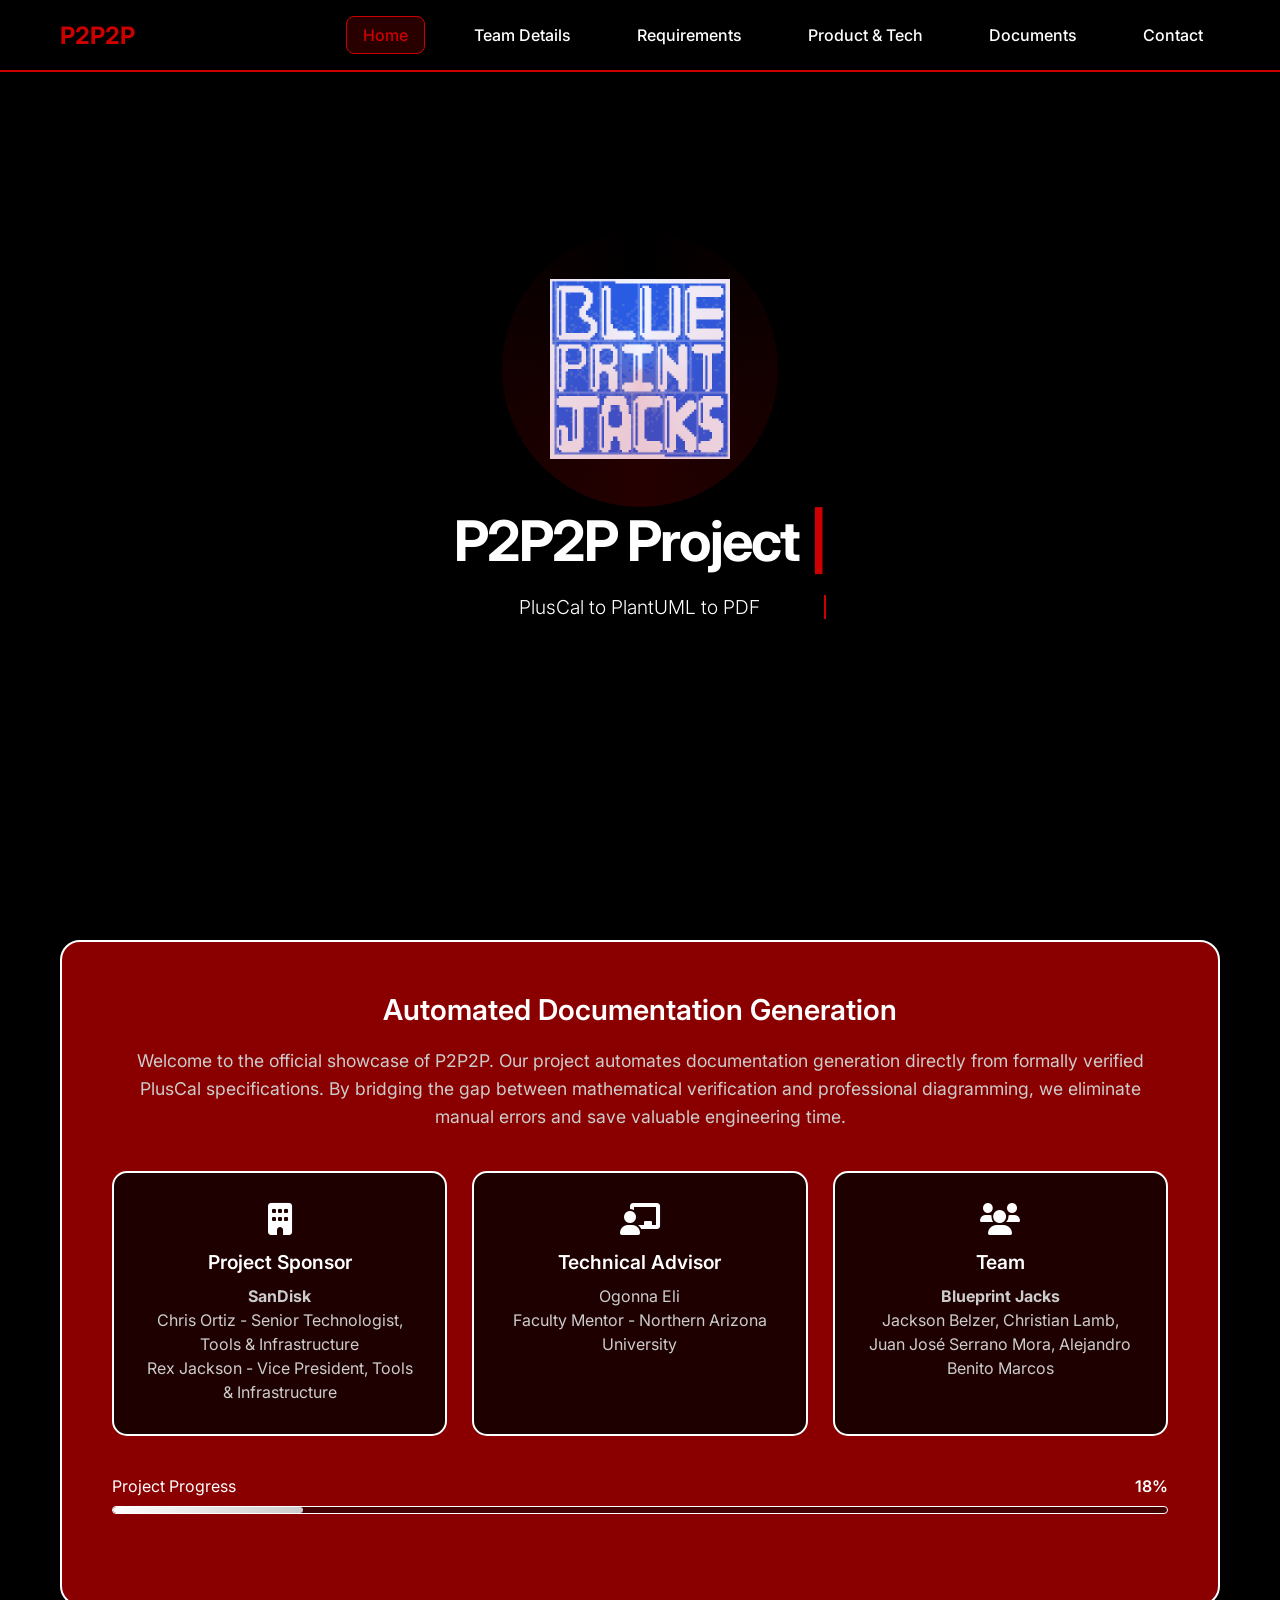
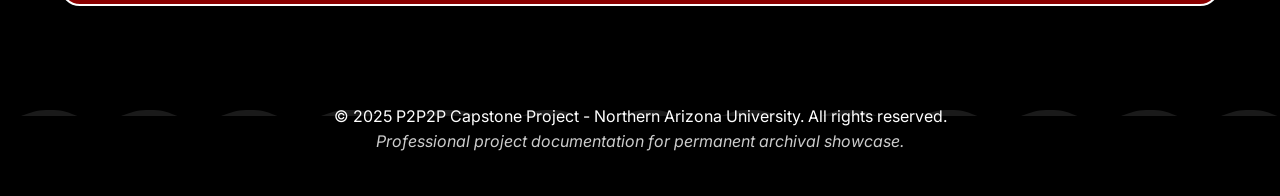
<file: index.html>
<!DOCTYPE html>
<html lang="en">
<head>
    <meta charset="UTF-8">
    <meta name="viewport" content="width=device-width, initial-scale=1.0">
    <meta name="description" content="P2P2P Capstone Project - Northern Arizona University Fall 2025. Professional project documentation and development showcase.">
    <meta name="keywords" content="Capstone, P2P2P, Northern Arizona University, Software Engineering, Computer Science">
    <meta name="author" content="Juan José Serrano Mora, Alejandro Benito">
    <title>P2P2P - Capstone Project | Northern Arizona University</title>
    <link href="https://fonts.googleapis.com/css2?family=Inter:wght@300;400;600;700&display=swap" rel="stylesheet">
    <link rel="stylesheet" href="https://cdnjs.cloudflare.com/ajax/libs/font-awesome/6.0.0/css/all.min.css">
    <link rel="stylesheet" href="styles.css">
</head>
<body>
    <!-- Particles Background -->
    <div class="particles-container" id="particles"></div>
    
    <!-- Navigation -->
    <nav class="nav">
        <div class="nav-container">
            <div class="nav-logo">P2P2P</div>
            <div class="nav-menu">
                <a href="#home" class="nav-link active">Home</a>
                <a href="#team" class="nav-link">Team Details</a>
                <a href="#requirements" class="nav-link">Requirements</a>
                <a href="#product" class="nav-link">Product & Tech</a>
                <a href="#documents" class="nav-link">Documents</a>
                <a href="#contact" class="nav-link">Contact</a>
            </div>
            <div class="nav-toggle" id="mobile-menu">
                <span class="bar"></span>
                <span class="bar"></span>
                <span class="bar"></span>
            </div>
        </div>
    </nav>

    <div class="container">
        <!-- =======================================================
             HOME TAB (Original Hero & Main Content)
             ======================================================= -->
        <div id="home" class="tab-section active">
            <!-- Hero Section -->
            <section class="hero">
            <div class="hero-content">
                <div class="logo-container">
                    <div class="logo">
                        <img src="./images/blueprint_jacks_big.png" alt="P2P2P Team Logo" class="logo-image">
                        <div class="logo-glow"></div>
                    </div>
                </div>
                <h1 class="project-title">
                    <span class="title-line">P2P2P Project</span>
                    <span class="title-cursor">|</span>
                </h1>
                <p class="project-subtitle typing-text">PlusCal to PlantUML to PDF</p>

            </div>
        </section>

        <!-- Main Content -->
        <main class="main-content">


                <h2 class="welcome-message">Automated Documentation Generation</h2>
                
                <p class="description">
                    Welcome to the official showcase of P2P2P. Our project automates documentation generation directly from formally verified PlusCal specifications. By bridging the gap between mathematical verification and professional diagramming, we eliminate manual errors and save valuable engineering time.
                </p>

                <div class="features-grid">
                    <div class="feature-card">
                        <i class="fas fa-building" style="font-size: 2rem; color: var(--primary); margin-bottom: 15px;"></i>
                        <h4>Project Sponsor</h4>
                        <p><strong>SanDisk</strong></p>
                        <p>Chris Ortiz - Senior Technologist, Tools & Infrastructure</p>
                        <p>Rex Jackson - Vice President, Tools & Infrastructure</p>
                    </div>
                    <div class="feature-card">
                        <i class="fas fa-chalkboard-teacher" style="font-size: 2rem; color: var(--primary); margin-bottom: 15px;"></i>
                        <h4>Technical Advisor</h4>
                        <p>Ogonna Eli</p>
                        <p>Faculty Mentor - Northern Arizona University</p>
                    </div>
                    <div class="feature-card">
                        <i class="fas fa-users" style="font-size: 2rem; color: var(--primary); margin-bottom: 15px;"></i>
                        <h4>Team</h4>
                        <p><strong>Blueprint Jacks</strong></p>
                        <p>Jackson Belzer, Christian Lamb, Juan José Serrano Mora, Alejandro Benito Marcos</p>
                    </div>
                </div>

            <!-- Interactive Progress Bar -->
            <div class="progress-section">
                <div class="progress-label">
                    <span>Project Progress</span>
                    <span class="progress-percentage">100%</span>
                </div>
                <div class="progress-bar">
                    <div class="progress-fill"></div>
                    <div class="progress-sparkle"></div>
                </div>
            </div>



            </div>
            </main>
        </div>

        <!-- =======================================================
             TEAM TAB (Original Team Section)
             ======================================================= -->
        <div id="team" class="tab-section">
            <!-- Team Section -->
            <section class="team-section">
                <h3 class="section-title">
                    <i class="fas fa-users"></i>
                    Meet Our Team
                </h3>
                <div class="team-grid">
                    <div class="team-member">
                        <div class="member-avatar">
                            <img src="./images/juan_jose_serrano.png" alt="Juan José Serrano" class="member-photo">
                            <div class="avatar-ring"></div>
                        </div>
                        <div class="member-info">
                            <div class="member-name">Juan José Serrano Mora</div>
                            <div class="member-role">Architect</div>
                            <div class="member-skills">
                                <span class="skill">Backend</span>
                                <span class="skill">Rust Pipeline</span>
                                <span class="skill">AST Parsing</span>
                            </div>
                            <div class="member-links">
                                <a href="https://www.linkedin.com/in/juan-jose-serrano-mora/" target="_blank" class="member-linkedin">
                                    <i class="fab fa-linkedin"></i>
                                </a>
                                <a href="https://github.com/JSerranom04" target="_blank" class="member-github">
                                    <i class="fab fa-github"></i>
                                </a>
                                <a href="mailto:js5992@nau.edu" class="member-email">
                                    <i class="fas fa-envelope"></i>
                                </a>
                            </div>
                        </div>
                    </div>
                    <div class="team-member">
                        <div class="member-avatar">
                            <img src="./images/alejandro_benito.png" alt="Alejandro Benito" class="member-photo">
                            <div class="avatar-ring"></div>
                        </div>
                        <div class="member-info">
                            <div class="member-name">Alejandro Benito</div>
                            <div class="member-role">Release Manager</div>
                            <div class="member-skills">
                                <span class="skill">Documentation</span>
                                <span class="skill">Diagrams</span>
                                <span class="skill">System Design</span>
                            </div>
                            <div class="member-links">
                                <a href="https://www.linkedin.com/in/albenito" target="_blank" class="member-linkedin">
                                    <i class="fab fa-linkedin"></i>
                                </a>
                                <a href="https://github.com/Parka1" target="_blank" class="member-github">
                                    <i class="fab fa-github"></i>
                                </a>
                                <a href="mailto:ab5637@nau.edu" class="member-email">
                                    <i class="fas fa-envelope"></i>
                                </a>
                            </div>
                        </div>
                    </div>
                    <div class="team-member">
                        <div class="member-avatar">
                            <img src="./images/jackson_belzer.png" alt="Jackson Belzer" class="member-photo">
                            <div class="avatar-ring"></div>
                        </div>
                        <div class="member-info">
                            <div class="member-name">Jackson Belzer</div>
                            <div class="member-role">Team Lead</div>
                            <div class="member-skills">
                                <span class="skill">Backend</span>
                                <span class="skill">Rust Pipeline</span>
                                <span class="skill">AST</span>
                            </div>
                            <div class="member-links">
                                <a href="https://www.linkedin.com/in/jackson-belzer/" target="_blank" class="member-linkedin">
                                    <i class="fab fa-linkedin"></i>
                                </a>
                                <a href="https://github.com/xyloquack" target="_blank" class="member-github">
                                    <i class="fab fa-github"></i>
                                </a>
                                <a href="mailto:jsb536@nau.edu" class="member-email">
                                    <i class="fas fa-envelope"></i>
                                </a>
                            </div>
                        </div>
                    </div>
                    <div class="team-member">
                        <div class="member-avatar">
                            <img src="./images/christian_lamb.png" alt="Christian Lamb" class="member-photo">
                            <div class="avatar-ring"></div>
                        </div>
                        <div class="member-info">
                            <div class="member-name">Christian Lamb</div>
                            <div class="member-role">Recorder</div>
                            <div class="member-skills">
                                <span class="skill">VSCode</span>
                                <span class="skill">TypeScript</span>
                                <span class="skill">User Workflow</span>
                            </div>
                            <div class="member-links">
                                <a href="https://www.linkedin.com/in/christian-lamb-0655a2247" target="_blank" class="member-linkedin">
                                    <i class="fab fa-linkedin"></i>
                                </a>
                                <a href="https://github.com/cjl525" target="_blank" class="member-github" style="color: var(--text);">
                                    <i class="fab fa-github"></i>
                                </a>
                                <a href="mailto:cjl525@nau.edu" class="member-email">
                                    <i class="fas fa-envelope"></i>
                                </a>
                            </div>
                        </div>
                    </div>
                </div>
                <h3 class="section-title">
                    <i class="fas fa-users"></i>
                    Meet Our Supervisors
                </h3>
                <div class="san-disk-team">
                    <div class="team-member">
                        <div class="member-avatar">
                            <img src="./images/sand-disk.png" alt="Chris Ortiz" class="member-photo">
                            <div class="avatar-ring"></div>
                        </div>
                        <div class="member-info">
                            <div class="member-name">Chris Ortiz</div>
                            <div class="member-role">Supervisor</div>
                            <div class="member-skills">
                                <span class="skill">Tools & Infrastructure</span>
                                <span class="skill">SanDisk</span>
                            </div>
                        </div>
                    </div>
                </div>
            </section>
        </div>

        <!-- =======================================================
             REQUIREMENTS TAB
             ======================================================= -->
        <div id="requirements" class="tab-section">
            <main class="main-content">
                <h2 class="welcome-message">Requirements & Schedule</h2>
                <div class="features-grid">
                    <div class="feature-card" style="text-align:left;">
                        <h4>Major Requirements</h4>
                        <p>Automated diagram generation (Activity, Sequence, State), VSCode integration, Verification-first approach (TLC Enforcement), and Professional PDF output with Hashing/Provenance.</p>
                    </div>
                    <div class="feature-card" style="text-align:left;">
                        <h4>Milestones</h4>
                        <p><strong>Alpha Demo I:</strong> Verified Activity Diagram Generation, VSCode Extension, TLC Enforcement.<br>
                        <strong>Alpha Demo II:</strong> Sequence & State Diagrams, Improved Readability, PDF Verification.<br>
                        <strong>Acceptance Demo:</strong> Template-driven PDFs, auto descriptions, performance optimizations.</p>
                    </div>
                    <div class="feature-card" style="text-align:left;">
                        <h4>Status</h4>
                        <p>All milestones successfully completed and delivered to SanDisk.</p>
                    </div>
                </div>

                <h3 class="section-title" style="margin-top: 50px;">
                    <i class="fas fa-clipboard-list"></i>
                    The Problem & Solution
                </h3>
                <div class="features-grid" style="margin-bottom: 40px;">
                    <div class="feature-card" style="text-align:left;">
                        <h4>The Pains</h4>
                        <p>Currently, formal methods like TLA+ and PlusCal are powerful but hard to communicate. Engineers write code, stakeholders need visuals, and formal models sit in between. Manual diagram generation is slow, quickly outdated, and error-prone. This creates a risk of hidden errors where documentation doesn't match the verified logic.</p>
                    </div>
                    <div class="feature-card" style="text-align:left;">
                        <h4>The Gains</h4>
                        <p>P2P2P provides 100% accurate diagrams consistent with mathematical verification. We save engineers valuable time and effort, ensure determinism (outputs generate in under 60 seconds), and encourage wider adoption of formal methods by making them social and visually accessible.</p>
                    </div>
                </div>

                <h3 class="section-title">
                    <i class="fas fa-rocket"></i>
                    Project Pitch
                </h3>
                <div style="display: flex; flex-direction: column; align-items: center; gap: 20px; margin-bottom: 50px;">
                    <div class="video-container" style="position: relative; padding-bottom: 56.25%; height: 0; overflow: hidden; width: 100%; max-width: 800px; border-radius: 12px; border: 2px solid var(--primary); box-shadow: 0 10px 30px rgba(0,0,0,0.5);">
                        <iframe style="position: absolute; top: 0; left: 0; width: 100%; height: 100%;" src="https://www.youtube.com/embed/b-cCgT3E6K0" title="P2P2P Project Pitch" frameborder="0" allow="accelerometer; autoplay; clipboard-write; encrypted-media; gyroscope; picture-in-picture; web-share" allowfullscreen></iframe>
                    </div>
                </div>
            </main>
        </div>

        <!-- =======================================================
             PRODUCT & TECH TAB
             ======================================================= -->
        <div id="product" class="tab-section">
            <main class="main-content">
                <h2 class="welcome-message">The Product</h2>
                <p class="description" style="text-align:left;"><strong>Value Proposition:</strong> "Making formal methods explainable." Automatically generate trusted, professional documentation directly from verified PlusCal models.</p>
                <div class="features-grid">
                    <div class="feature-card">
                        <h4>Architecture</h4>
                        <p>Modular monolith utilizing a Pipeline Dependency Model (VSCode -> TLC -> Rust -> PlantUML -> LaTeX).</p>
                    </div>
                    <div class="feature-card">
                        <h4>Technologies</h4>
                        <p>VSCode Extension (TypeScript), Rust Backend (Parser/AST), TLA+/TLC Toolchain, PlantUML, LaTeX.</p>
                    </div>
                </div>

                <div class="value-prop" style="background: rgba(204, 0, 0, 0.1); padding: 25px; border-radius: 12px; border-left: 5px solid #CC0000; margin: 40px 0; text-align: left;">
                    <h3 style="margin-top: 0; color: #CC0000;">Value Proposition</h3>
                    <p style="font-size: 1.1rem; line-height: 1.6;">"Making formal methods explainable." P2P2P automates the generation of trusted, professional documentation directly from verified PlusCal models, bridging the gap between rigorous formal verification and clear stakeholder communication.</p>
                </div>

                <div style="text-align: left; margin-bottom: 40px;">
                    <h3 class="section-title" style="margin-bottom: 20px;">Use Case: The Verified Design Cycle</h3>
                    <p>Imagine a firmware engineer designing a new memory controller protocol. traditionally, they would write a specification and then manually draw diagrams—a process prone to errors and desynchronization. With <strong>P2P2P</strong>, the engineer writes the <strong>PlusCal</strong> algorithm, verifies it with <strong>TLC</strong>, and instantly generates a <strong>PlantUML sequence diagram</strong> and a professional <strong>PDF report</strong> that are guaranteed to match the verified code.</p>
                </div>
                    <div class="feature-card">
                        <h4>Codebase</h4>
                        <a href="https://github.com/chris-ortiz-sndk/P2P2P.git" target="_blank" class="cta-button" style="padding: 10px 20px; font-size: 0.9rem;">View Repository</a>
                    </div>

                <h3 class="section-title" style="margin-top: 40px; margin-bottom: 20px;">
                    <i class="fas fa-video"></i>
                    Product Demo
                </h3>
                <div style="display: flex; flex-direction: column; align-items: center; gap: 30px;">
                    <!-- UGRADS Demo -->
                    <div style="width: 100%; max-width: 800px;">
                        <h4 style="margin-bottom: 15px; text-align: left;"><i class="fas fa-graduation-cap"></i> Final UGRADS Presentation</h4>
                        <div class="video-container" style="position: relative; padding-bottom: 56.25%; height: 0; overflow: hidden; width: 100%; border-radius: 12px; border: 2px solid var(--primary); box-shadow: 0 10px 30px rgba(0,0,0,0.5);">
                            <iframe style="position: absolute; top: 0; left: 0; width: 100%; height: 100%;" src="https://www.youtube.com/embed/3ykmIHiTMlc" title="P2P2P UGRADS Demo" frameborder="0" allow="accelerometer; autoplay; clipboard-write; encrypted-media; gyroscope; picture-in-picture; web-share" allowfullscreen></iframe>
                        </div>
                    </div>

                    <div style="display: flex; gap: 15px; flex-wrap: wrap; justify-content: center;">
                        <a href="https://youtu.be/3ykmIHiTMlc" target="_blank" class="cta-button" style="padding: 10px 20px; font-size: 0.9rem; background: #FF0000;">
                            <span>Watch Demo on YouTube</span>
                            <i class="fab fa-youtube"></i>
                        </a>
                    </div>
                </div>
            </main>
        </div>

        <!-- =======================================================
             DOCUMENTS TAB
             ======================================================= -->
        <div id="documents" class="tab-section">
            <main class="main-content">
                <h2 class="welcome-message">Document Archive</h2>
                <div class="features-grid" style="margin-bottom: 20px;">
                    <div class="feature-card" style="text-align:left;">
                        <h4>Software Design Document</h4>
                        <p>System blueprints, architecture, component interfaces, and pipeline model details.</p>
                        <a href="./data/Software Design Document.docx" class="cta-button" style="padding: 10px 20px; font-size: 0.9rem;" download>Download</a>
                    </div>
                    <div class="feature-card" style="text-align:left;">
                        <h4>Software Testing Plan</h4>
                        <p>Unit testing strategy for the Rust backend, integration scenarios, and usability testing.</p>
                        <a href="./data/Software Testing Plan.docx" class="cta-button" style="padding: 10px 20px; font-size: 0.9rem;" download>Download</a>
                    </div>
                    <div class="feature-card" style="text-align:left;">
                        <h4>Final Report</h4>
                        <p>Comprehensive summary of the P2P2P system, development timeline, and future work.</p>
                        <a href="./data/Final Report.docx" class="cta-button" style="padding: 10px 20px; font-size: 0.9rem;" download>Download</a>
                    </div>
                </div>
                <div class="features-grid">
                    <div class="feature-card" style="text-align:left;">
                        <h4>P2P2P User Manual</h4>
                        <p>Installation guide, configuration settings, and daily operation workflow for engineers.</p>
                        <a href="./data/P2P2P User Manual.docx" class="cta-button" style="padding: 10px 20px; font-size: 0.9rem;" download>Download</a>
                    </div>
                    <div class="feature-card" style="text-align:left;">
                        <h4>Presentations (Alpha & Acceptance)</h4>
                        <p>Slide decks tracking the project's evolution and milestones demonstrations.</p>
                        <a href="./data/UGRADS Capstone Presentation.pptx" class="cta-button" style="padding: 10px 20px; font-size: 0.9rem; margin-right: 5px;" download>UGRADS</a>
                        <a href="./data/Acceptance Demo.docx" class="cta-button" style="padding: 10px 20px; font-size: 0.9rem;" download>Acceptance</a>
                    </div>
                </div>
                <div class="doc-category" style="margin-top: 30px; grid-column: 1 / -1; background: rgba(204, 0, 0, 0.1); padding: 25px; border-radius: 12px; border: 1px solid var(--primary);">
                    <h3 style="color: var(--primary); margin-top: 0;"><i class="fas fa-trophy"></i> Key Achievement: ETAPS 2026</h3>
                    <p>Our team was invited to present the P2P2P project outcomes at the <strong>TLA+ Community Event @ ETAPS 2026</strong>. This international recognition highlights the innovation and industrial relevance of our work.</p>
                    
                    <div class="video-container" style="position: relative; padding-bottom: 56.25%; height: 0; overflow: hidden; width: 100%; border-radius: 12px; border: 2px solid var(--primary); box-shadow: 0 10px 30px rgba(0,0,0,0.5); margin: 20px 0;">
                        <iframe style="position: absolute; top: 0; left: 0; width: 100%; height: 100%;" src="https://www.youtube.com/embed/gILKvGZiWgM" title="P2P2P - ETAPS 2026" frameborder="0" allow="accelerometer; autoplay; clipboard-write; encrypted-media; gyroscope; picture-in-picture; web-share" allowfullscreen></iframe>
                    </div>

                    <div style="margin-top: 15px; display: flex; gap: 15px; align-items: center; flex-wrap: wrap;">
                        <a href="https://youtu.be/gILKvGZiWgM?si=8AKTrqrKUOR_qVeX" target="_blank" class="cta-button" style="padding: 10px 20px; font-size: 0.9rem; background: #FF0000;">
                            <i class="fab fa-youtube"></i> Watch on YouTube
                        </a>
                        <a href="./data/TLA+ Community Event 2026.pptx" class="cta-button" style="padding: 10px 20px; font-size: 0.9rem;" download>
                            <i class="fas fa-file-powerpoint"></i> Download Slides
                        </a>
                    </div>
                </div>
            </main>
        </div>

        <!-- =======================================================
             CONTACT TAB (Original Contact Section)
             ======================================================= -->
        <div id="contact" class="tab-section">
            <!-- Contact Section -->
            <section class="contact-section">
            <h3 class="section-title">
                <i class="fas fa-envelope"></i>
                Get In Touch
            </h3>
            <div class="contact-content">
                <div class="contact-info">
                    <div class="contact-item">
                        <div class="contact-icon">
                            <i class="fas fa-envelope"></i>
                        </div>
                        <div class="contact-details">
                            <span class="contact-label">Contact Emails</span>
                            <span class="contact-value">js5992@nau.edu, cjl525@nau.edu,<br>jsb536@nau.edu, ab5637@nau.edu</span>
                        </div>
                    </div>
                    <div class="contact-item">
                        <div class="contact-icon">
                            <i class="fas fa-university"></i>
                        </div>
                        <div class="contact-details">
                            <span class="contact-label">University</span>
                            <span class="contact-value">Northern Arizona University</span>
                        </div>
                    </div>
                    <div class="contact-item">
                        <div class="contact-icon">
                            <i class="fas fa-building"></i>
                        </div>
                        <div class="contact-details">
                            <span class="contact-label">Industry Partner</span>
                            <span class="contact-value">SanDisk Corporation</span>
                        </div>
                    </div>
                </div>
            </div>
        </section>
        </div>

        <!-- Footer -->
        <footer class="footer">
            <div class="footer-content">
                <p>&copy; 2025 P2P2P Capstone Project - Northern Arizona University. All rights reserved.</p>
                <p class="footer-tagline">Professional project documentation for permanent archival showcase.</p>
            </div>
            <div class="footer-wave"></div>
        </footer>
    </div>

    <!-- Scripts -->
    <script src="script.js"></script>
</body>
</html>
</file>
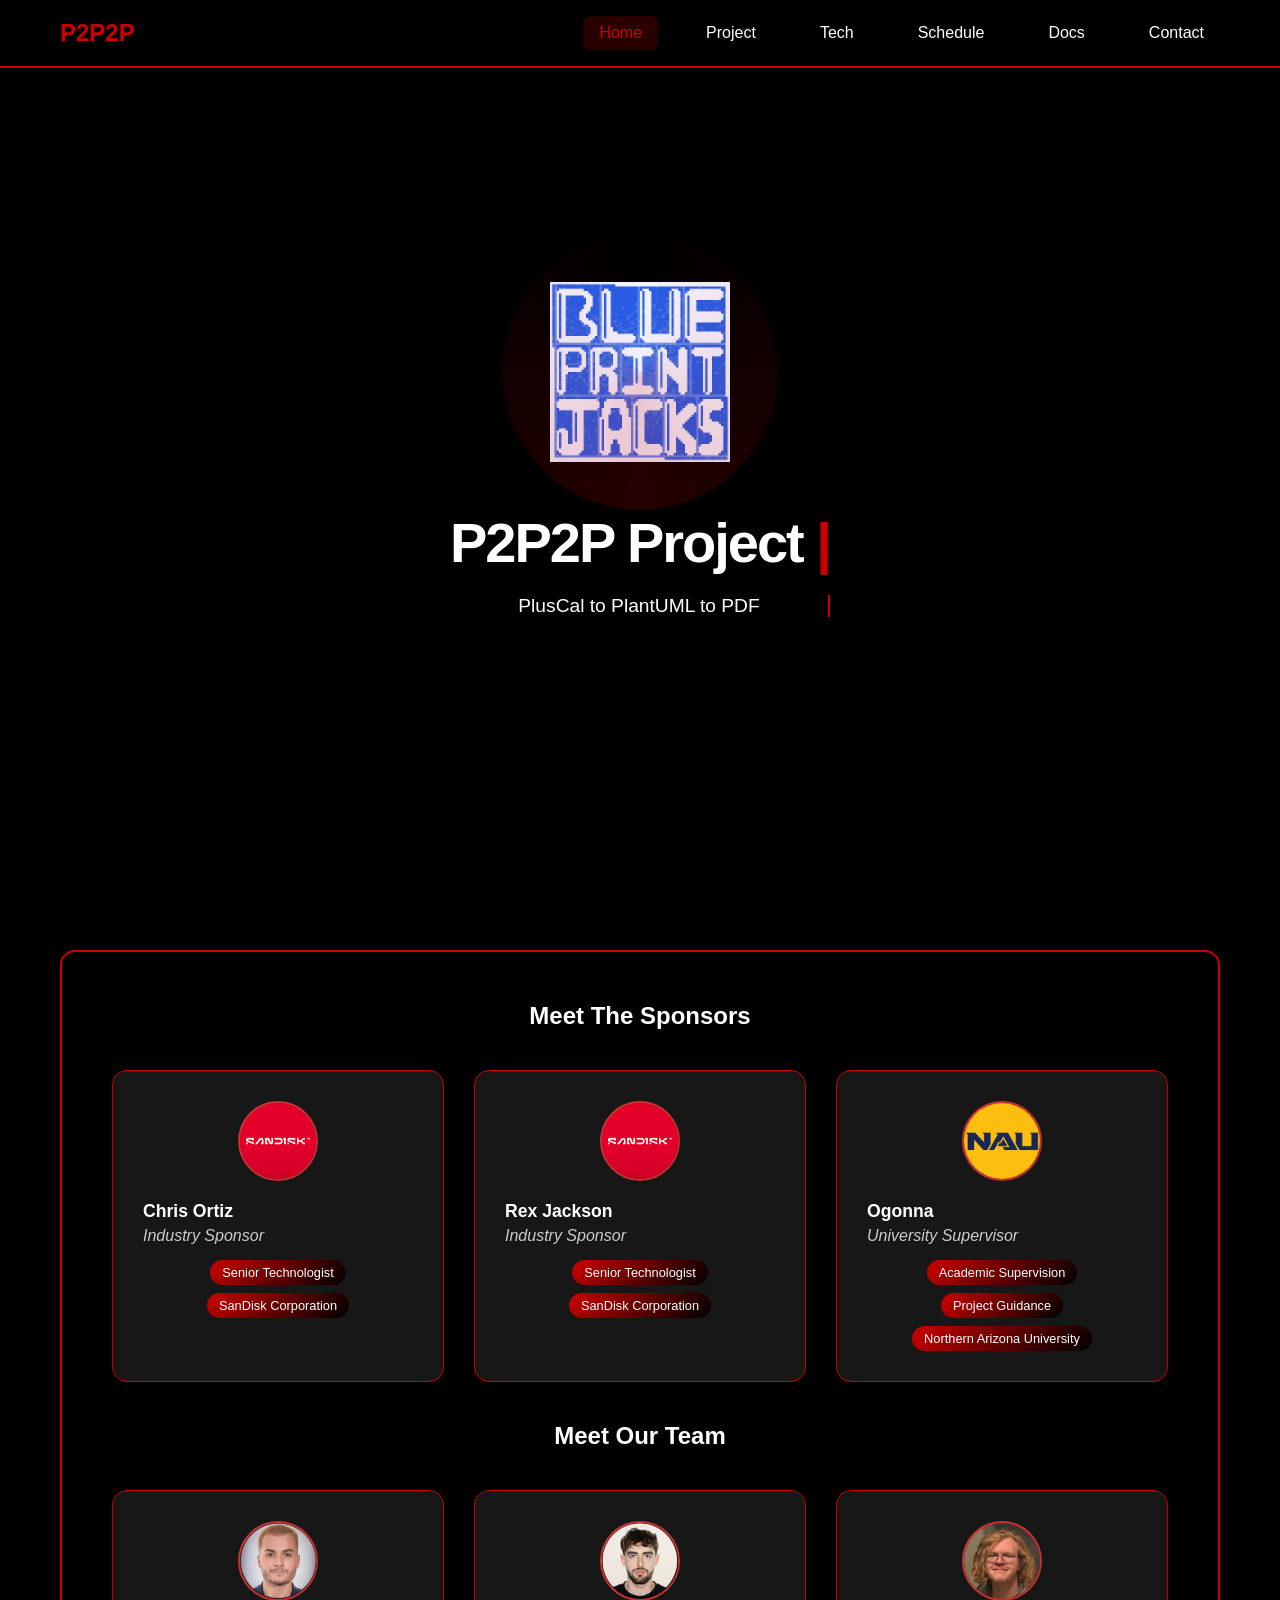
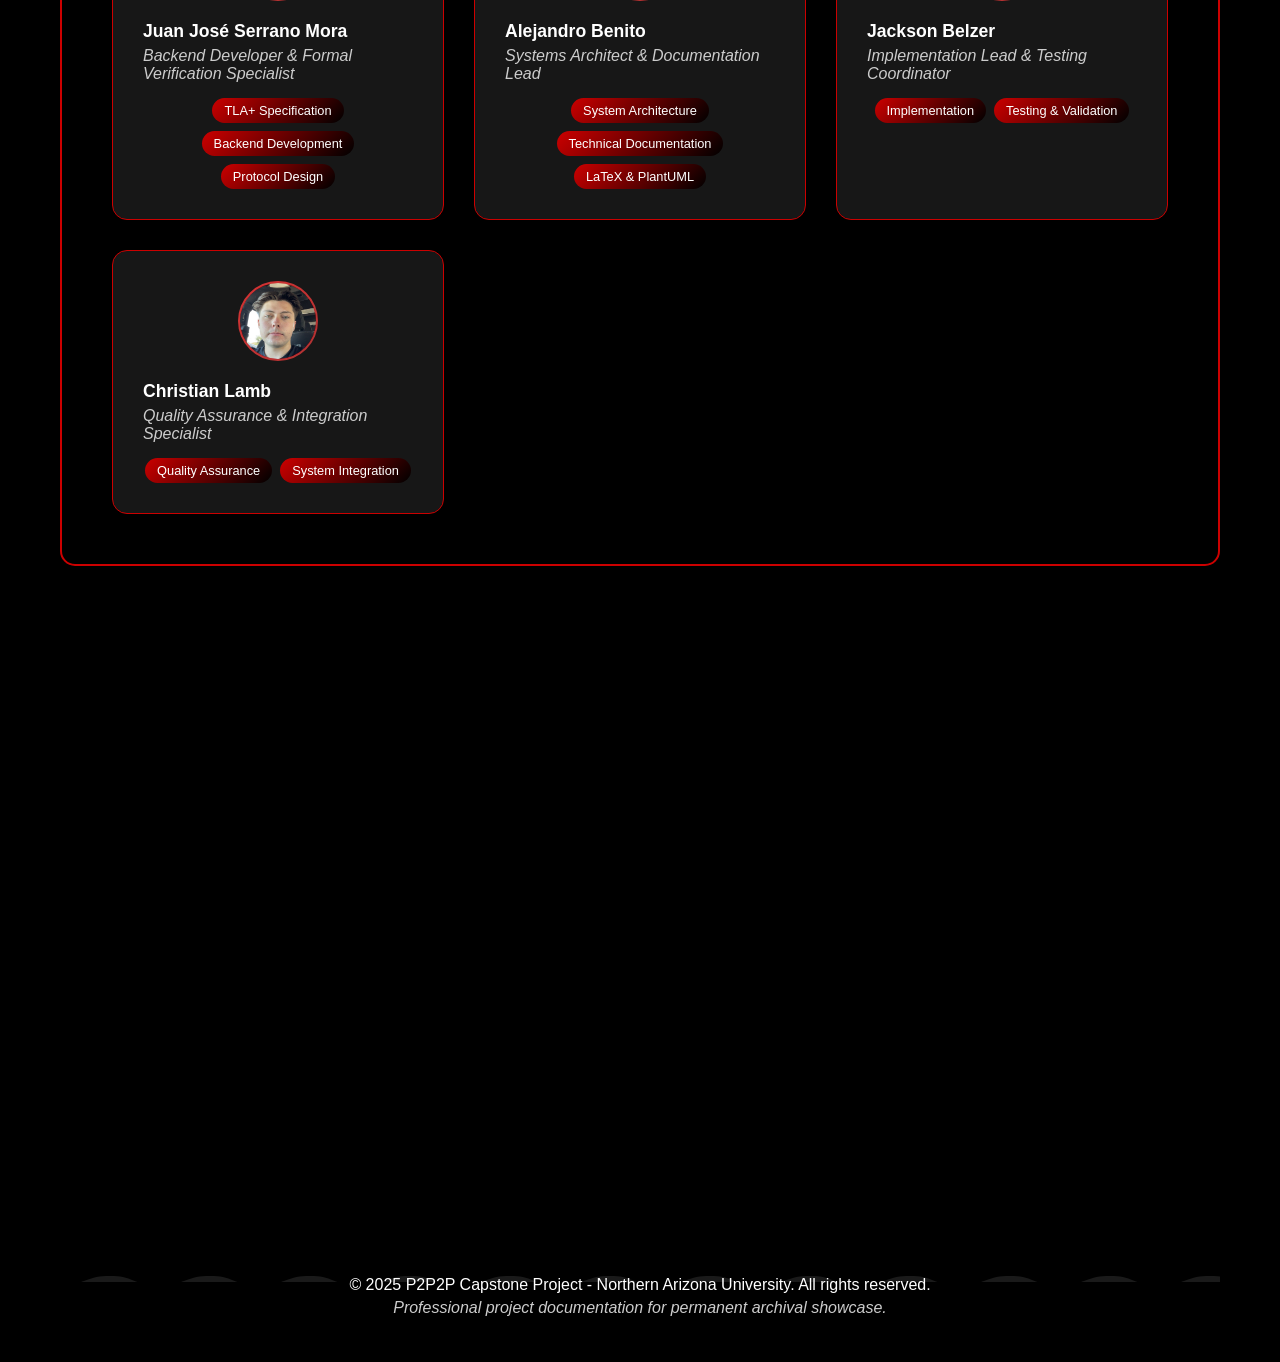
<file: web/index.html>
<!DOCTYPE html>
<html lang="en">

<head>
    <meta charset="UTF-8">
    <meta name="viewport" content="width=device-width, initial-scale=1.0">
    <meta name="description"
        content="P2P2P Capstone Project - Northern Arizona University Fall 2025. Professional project documentation and development showcase.">
    <meta name="keywords"
        content="Capstone, P2P2P, Northern Arizona University, Software Engineering, Computer Science">
    <meta name="author" content="Juan José Serrano Mora, Alejandro Benito">
    <title>P2P2P - Capstone Project | Northern Arizona University</title>
    <!-- Self-contained resources for archival compliance -->
    <link rel="stylesheet" href="styles.css">
</head>

<body>
    <!-- Particles Background -->
    <div class="particles-container" id="particles"></div>

    <!-- Navigation -->
    <nav class="nav">
        <div class="nav-container">
            <div class="nav-logo">P2P2P</div>
            <div class="nav-menu">
                <a href="index.html" class="nav-link active">Home</a>
                <a href="project.html" class="nav-link">Project</a>
                <a href="tech.html" class="nav-link">Tech</a>
                <a href="schedule.html" class="nav-link">Schedule</a>
                <a href="docs.html" class="nav-link">Docs</a>
                <a href="contact.html" class="nav-link">Contact</a>
            </div>
            <div class="nav-toggle" id="mobile-menu">
                <span class="bar"></span>
                <span class="bar"></span>
                <span class="bar"></span>
            </div>
        </div>
    </nav>

    <div class="container">
        <!-- Hero Section -->
        <section class="hero" id="home" style="margin-bottom: 40px;">
            <div class="hero-content">
                <div class="logo-container">
                    <div class="logo">
                        <img src="./images/blueprint_jacks_big.png" alt="P2P2P Team Logo" class="logo-image">
                        <div class="logo-glow"></div>
                    </div>
                </div>

                <h1 class="project-title">
                    <span class="title-line">P2P2P Project</span>
                    <span class="title-cursor">|</span>
                </h1>

                <p class="project-subtitle typing-text">PlusCal to PlantUML to PDF</p>


            </div>

        </section>

        <div class="team-section">
            <h3 class="section-title">Meet The Sponsors</h3>
            <div class="team-grid">
                <div class="team-member">
                    <div class="member-avatar">
                        <img src="./images/sand-disk.png" alt="Juan José Serrano" class="member-photo">
                    </div>
                    <div class="member-info">
                        <div class="member-name">Chris Ortiz</div>
                        <div class="member-role">Industry Sponsor</div>
                        <div class="member-skills">
                            <span class="skill">Senior Technologist</span>
                            <span class="skill">SanDisk Corporation</span>
                        </div>
                    </div>
                </div>
                <div class="team-member">
                    <div class="member-avatar">
                        <img src="./images/sand-disk.png" alt="Alejandro Benito" class="member-photo">
                    </div>
                    <div class="member-info">
                        <div class="member-name">Rex Jackson</div>
                        <div class="member-role">Industry Sponsor</div>
                        <div class="member-skills">
                            <span class="skill">Senior Technologist</span>
                            <span class="skill">SanDisk Corporation</span>
                        </div>
                    </div>
                </div>
                <div class="team-member">
                    <div class="member-avatar">
                        <img src="./images/nau.jpg" alt="Jackson Belzer" class="member-photo">
                    </div>
                    <div class="member-info">
                        <div class="member-name">Ogonna</div>
                        <div class="member-role">University Supervisor</div>
                        <div class="member-skills">
                            <span class="skill">Academic Supervision</span>
                            <span class="skill">Project Guidance</span>
                            <span class="skill">Northern Arizona University</span>
                        </div>
                    </div>
                </div>
            </div>
            <h3 class="section-title" style="margin-top: 40px">Meet Our Team</h3>
            <div class="team-grid">
                <div class="team-member">
                    <div class="member-avatar">
                        <img src="./images/juan_jose_serrano.png" alt="Juan José Serrano" class="member-photo">
                    </div>
                    <div class="member-info">
                        <div class="member-name">Juan José Serrano Mora</div>
                        <div class="member-role">Backend Developer & Formal Verification Specialist</div>
                        <div class="member-skills">
                            <span class="skill">TLA+ Specification</span>
                            <span class="skill">Backend Development</span>
                            <span class="skill">Protocol Design</span>
                        </div>
                    </div>
                </div>
                <div class="team-member">
                    <div class="member-avatar">
                        <img src="./images/alejandro_benito.png" alt="Alejandro Benito" class="member-photo">
                    </div>
                    <div class="member-info">
                        <div class="member-name">Alejandro Benito</div>
                        <div class="member-role">Systems Architect & Documentation Lead</div>
                        <div class="member-skills">
                            <span class="skill">System Architecture</span>
                            <span class="skill">Technical Documentation</span>
                            <span class="skill">LaTeX & PlantUML</span>
                        </div>
                    </div>
                </div>
                <div class="team-member">
                    <div class="member-avatar">
                        <img src="./images/jackson_belzer.png" alt="Jackson Belzer" class="member-photo">
                    </div>
                    <div class="member-info">
                        <div class="member-name">Jackson Belzer</div>
                        <div class="member-role">Implementation Lead & Testing Coordinator</div>
                        <div class="member-skills">
                            <span class="skill">Implementation</span>
                            <span class="skill">Testing & Validation</span>
                        </div>
                    </div>
                </div>
                <div class="team-member">
                    <div class="member-avatar">
                        <img src="./images/christian_lamb.png" alt="Christian Lamb" class="member-photo">
                    </div>
                    <div class="member-info">
                        <div class="member-name">Christian Lamb</div>
                        <div class="member-role">Quality Assurance & Integration Specialist</div>
                        <div class="member-skills">
                            <span class="skill">Quality Assurance</span>
                            <span class="skill">System Integration</span>
                        </div>
                    </div>
                </div>
            </div>
        </div>



        <!-- Tab Content Container -->
        <div class="tab-content-container">
            <!-- Project Details Tab -->
            <div class="tab-content" id="project">
                <div class="main-content">
                    <h2 class="section-title">
                        <i class="fas fa-cogs"></i>
                        Project Details
                    </h2>
                    <div class="project-description">
                        <h3>Background</h3>
                        <p>SanDisk is serious about the quality of their popular storage products and strives to be
                            best-in-class in upholding their global brand. The company has moved toward formal
                            verification using TLA+ to catch subtle bugs that traditional review processes miss.</p>

                        <h3>Technical Requirements</h3>
                        <ul>
                            <li>Parse and analyze PlusCal pseudo code specifications</li>
                            <li>Generate PlantUML sequence diagrams from PlusCal algorithms</li>
                            <li>Generate PlantUML activity diagrams showing system flow</li>
                            <li>Integrate with TLA+ model checker for verification</li>
                            <li>Produce locked PDF documents with LaTeX formatting</li>
                            <li>Ensure synchronization between PlusCal source and generated diagrams</li>
                        </ul>

                        <h3>Deliverables</h3>
                        <ul>
                            <li>Complete and well-commented codebase</li>
                            <li>Detailed documentation and reference manual</li>
                            <li>GitHub repository with development history</li>
                            <li>Professional literature for SanDisk product teams</li>
                        </ul>

                        <h3>Academic Significance</h3>
                        <p>This project exposes students to cutting-edge formal methods invented by Leslie Lamport (ACM
                            Turing Award winner), used by major companies like AWS, Microsoft, Oracle, Google, LinkedIn,
                            MongoDB, and others. There's potential for grant funding from the TLA+ Foundation.</p>
                    </div>
                </div>
            </div>

            <!-- Technologies Tab -->
            <div class="tab-content" id="tech">
                <div class="main-content">
                    <h2 class="section-title">
                        <i class="fas fa-tools"></i>
                        Technologies & Tools
                    </h2>
                    <div class="tech-list">
                        <div class="tech-item">
                            <strong>TLA+ (Temporal Logic of Actions):</strong> Mathematical specification language for
                            concurrent and distributed systems, invented by Leslie Lamport
                        </div>
                        <div class="tech-item">
                            <strong>PlusCal:</strong> Higher-level pseudo code language that compiles to TLA+, more
                            approachable for firmware engineers
                        </div>
                        <div class="tech-item">
                            <strong>PlantUML:</strong> Tool for generating UML sequence diagrams, activity diagrams, and
                            flowcharts from textual descriptions
                        </div>
                        <div class="tech-item">
                            <strong>LaTeX & LuaLaTeX:</strong> Document preparation system for high-quality typesetting
                            and PDF generation
                        </div>
                        <div class="tech-item">
                            <strong>Rust (Preferred) or Python:</strong> Primary programming languages for
                            implementation
                        </div>
                        <div class="tech-item">
                            <strong>VSCode Extensions:</strong> TLA+ extension, LaTeX Workshop, Rust-analyzer, PlantUML,
                            Graphviz Interactive Preview
                        </div>
                        <div class="tech-item">
                            <strong>Supporting Tools:</strong> OpenJDK ≥11.0.6, MiKTeX ≥25.3, Adobe Acrobat Reader, Git
                            & GitHub
                        </div>
                    </div>
                </div>
            </div>

            <!-- Schedule Tab -->
            <div class="tab-content" id="schedule">
                <div class="main-content">
                    <h2 class="section-title">
                        <i class="fas fa-calendar-alt"></i>
                        Project Timeline
                    </h2>
                    <div class="timeline">
                        <div class="timeline-item completed">
                            <strong>September 2025:</strong> something...
                        </div>
                        <div class="timeline-item current">
                            <strong>October 2025:</strong> something...
                        </div>
                        <div class="timeline-item">
                            <strong>November 2025:</strong> something...
                        </div>
                        <div class="timeline-item">
                            <strong>December 2025:</strong> something...
                        </div>
                        <div class="timeline-item">
                            <strong>January 2026:</strong> something...
                        </div>
                        <div class="timeline-item">
                            <strong>February 2026:</strong> something...
                        </div>
                        <div class="timeline-item">
                            <strong>March 2026:</strong> something...
                        </div>
                    </div>
                </div>
            </div>

            <!-- Documents Tab -->
            <div class="tab-content" id="docs">
                <div class="main-content">
                    <h2 class="section-title">
                        <i class="fas fa-file-alt"></i>
                        Project Documentation
                    </h2>
                    <div class="doc-categories">
                        <div class="doc-category">
                            <h3>Development Resources</h3>
                            <ul>
                                <li><a href="https://github.com/xyloquack/P2P2P" target="_blank">GitHub Repository</a>
                                </li>
                                <li><a href="https://lamport.azurewebsites.net/tla/tla.html" target="_blank">TLA+
                                        Official Homepage</a></li>
                                <li><a href="https://github.com/tlaplus" target="_blank">TLA+ GitHub Organization</a>
                                </li>
                                <li><a href="https://plantuml.com/" target="_blank">PlantUML Documentation</a></li>
                            </ul>
                        </div>
                        <div class="doc-category">
                            <h3>Academic Resources</h3>
                            <ul>
                                <li>Project Specification Document</li>
                                <li>Requirements Analysis Report</li>
                                <li>Architecture Design Document</li>
                                <li>Progress Reports (Monthly)</li>
                            </ul>
                        </div>
                        <div class="doc-category">
                            <h3>External Links</h3>
                            <ul>
                                <li><a href="https://conf.tlapl.us/home/" target="_blank">TLA+ Conferences</a></li>
                                <li><a href="https://foundation.tlapl.us/" target="_blank">TLA+ Foundation</a></li>
                                <li><a href="https://www.latex-project.org/" target="_blank">LaTeX Project</a></li>
                                <li><a href="https://www.rust-lang.org/" target="_blank">Rust Programming Language</a>
                                </li>
                            </ul>
                        </div>
                    </div>
                </div>
            </div>

            <!-- Team Tab -->
            <div class="tab-content" id="team">
                <div class="team-section">
                    <h3 class="section-title">
                        <i class="fas fa-users"></i>
                        Meet Our Team
                    </h3>
                    <div class="team-grid">
                        <div class="team-member">
                            <div class="member-avatar">
                                <img src="./images/juan_jose_serrano.png" alt="Juan José Serrano" class="member-photo">
                                <div class="avatar-ring"></div>
                            </div>
                            <div class="member-info">
                                <div class="member-name">Juan José Serrano Mora</div>
                                <div class="member-role">Backend Developer & Formal Verification Specialist</div>
                                <div class="member-skills">
                                    <span class="skill">TLA+ Specification</span>
                                    <span class="skill">Backend Development</span>
                                    <span class="skill">Protocol Design</span>
                                </div>
                                <div class="member-links">
                                    <a href="https://www.linkedin.com/in/juan-jos%C3%A9-serrano-mora/" target="_blank"
                                        class="member-linkedin">
                                        <i class="fab fa-linkedin"></i>
                                    </a>
                                    <a href="mailto:js5992@nau.edu" class="member-email">
                                        <i class="fas fa-envelope"></i>
                                    </a>
                                </div>
                            </div>
                        </div>
                        <div class="team-member">
                            <div class="member-avatar">
                                <img src="./images/alejandro_benito.png" alt="Alejandro Benito" class="member-photo">
                                <div class="avatar-ring"></div>
                            </div>
                            <div class="member-info">
                                <div class="member-name">Alejandro Benito</div>
                                <div class="member-role">Systems Architect & Documentation Lead</div>
                                <div class="member-skills">
                                    <span class="skill">System Architecture</span>
                                    <span class="skill">Technical Documentation</span>
                                    <span class="skill">LaTeX & PlantUML</span>
                                </div>
                                <div class="member-links">
                                    <a href="mailto:ab5637@nau.edu" class="member-email">
                                        <i class="fas fa-envelope"></i>
                                    </a>
                                </div>
                            </div>
                        </div>
                        <div class="team-member">
                            <div class="member-avatar">
                                <img src="./images/jackson_belzer.png" alt="Jackson Belzer" class="member-photo">
                                <div class="avatar-ring"></div>
                            </div>
                            <div class="member-info">
                                <div class="member-name">Jackson Belzer</div>
                                <div class="member-role">Implementation Lead & Testing Coordinator</div>
                                <div class="member-skills">
                                    <span class="skill">Implementation</span>
                                    <span class="skill">Testing & Validation</span>
                                    <span class="skill">Performance Analysis</span>
                                </div>
                                <div class="member-links">
                                    <a href="mailto:jsb536@nau.edu" class="member-email">
                                        <i class="fas fa-envelope"></i>
                                    </a>
                                </div>
                            </div>
                        </div>
                        <div class="team-member">
                            <div class="member-avatar">
                                <img src="./images/christian_lamb.png" alt="Christian Lamb" class="member-photo">
                                <div class="avatar-ring"></div>
                            </div>
                            <div class="member-info">
                                <div class="member-name">Christian Lamb</div>
                                <div class="member-role">Quality Assurance & Integration Specialist</div>
                                <div class="member-skills">
                                    <span class="skill">Quality Assurance</span>
                                    <span class="skill">System Integration</span>
                                    <span class="skill">Continuous Integration</span>
                                </div>
                                <div class="member-links">
                                    <a href="mailto:cjl525@nau.edu" class="member-email">
                                        <i class="fas fa-envelope"></i>
                                    </a>
                                </div>
                            </div>
                        </div>
                    </div>

                    <h3 class="section-title">
                        <i class="fas fa-users"></i>
                        Meet Our Supervisors
                    </h3>

                    <!-- Industry Sponsor -->
                    <div class="supervisor-team">
                        <div class="team-member">
                            <div class="member-avatar">
                                <img src="./images/sand-disk.png" alt="Chris Ortiz" class="member-photo">
                                <div class="avatar-ring"></div>
                            </div>
                            <div class="member-info">
                                <div class="member-name">Chris Ortiz</div>
                                <div class="member-role">Industry Sponsor & Senior Technologist</div>
                                <div class="member-skills">
                                    <span class="skill">Industry Expertise</span>
                                    <span class="skill">Senior Technologist</span>
                                    <span class="skill">SanDisk</span>
                                </div>
                            </div>
                        </div>
                    </div>

                    <!-- University Supervisor -->
                    <div class="supervisor-team">
                        <div class="team-member">
                            <div class="member-avatar">
                                <span>O</span>
                                <div class="avatar-ring"></div>
                            </div>
                            <div class="member-info">
                                <div class="member-name">Ogonna</div>
                                <div class="member-role">University Supervisor & Academic Mentor</div>
                                <div class="member-skills">
                                    <span class="skill">Academic Supervision</span>
                                    <span class="skill">Project Guidance</span>
                                    <span class="skill">Northern Arizona University</span>
                                </div>
                            </div>
                        </div>
                    </div>
                </div>
            </div>

            <!-- Contact Tab -->
            <div class="tab-content" id="contact">
                <div class="main-content">
                    <h2 class="section-title">
                        <i class="fas fa-envelope"></i>
                        Get In Touch
                    </h2>
                    <div class="contact-info">
                        <div class="contact-item">
                            <div class="contact-icon">
                                <i class="fas fa-envelope"></i>
                            </div>
                            <div class="contact-details">
                                <span class="contact-label">Contact Emails</span>
                                <span class="contact-value">js5992@nau.edu, cjl525@nau.edu,<br>jsb536@nau.edu, ab5637@nau.edu</span>
                            </div>
                        </div>
                        <div class="contact-item">
                            <div class="contact-icon">
                                <i class="fas fa-university"></i>
                            </div>
                            <div class="contact-details">
                                <span class="contact-label">University</span>
                                <span class="contact-value">Northern Arizona University</span>
                            </div>
                        </div>

                        <div class="contact-item">
                            <div class="contact-icon">
                                <i class="fas fa-building"></i>
                            </div>
                            <div class="contact-details">
                                <span class="contact-label">Industry Partner</span>
                                <span class="contact-value">SanDisk Corporation</span>
                            </div>
                        </div>
                    </div>

                    <!-- Progress Section -->
                    <div class="progress-section">
                        <div class="progress-label">
                            <span>Project Progress</span>
                            <span class="progress-percentage">100%</span>
                        </div>
                        <div class="progress-bar">
                            <div class="progress-fill"></div>
                            <div class="progress-sparkle"></div>
                        </div>
                    </div>
                </div>
            </div>
        </div>


        <!-- Footer -->
        <footer class="footer">
            <div class="footer-content">
                <p>&copy; 2025 P2P2P Capstone Project - Northern Arizona University. All rights reserved.</p>
                <p class="footer-tagline">Professional project documentation for permanent archival showcase.</p>
            </div>
            <div class="footer-wave"></div>
        </footer>
    </div>

    <!-- Scripts -->
    <script src="script.js"></script>
</body>

</html>
</file>
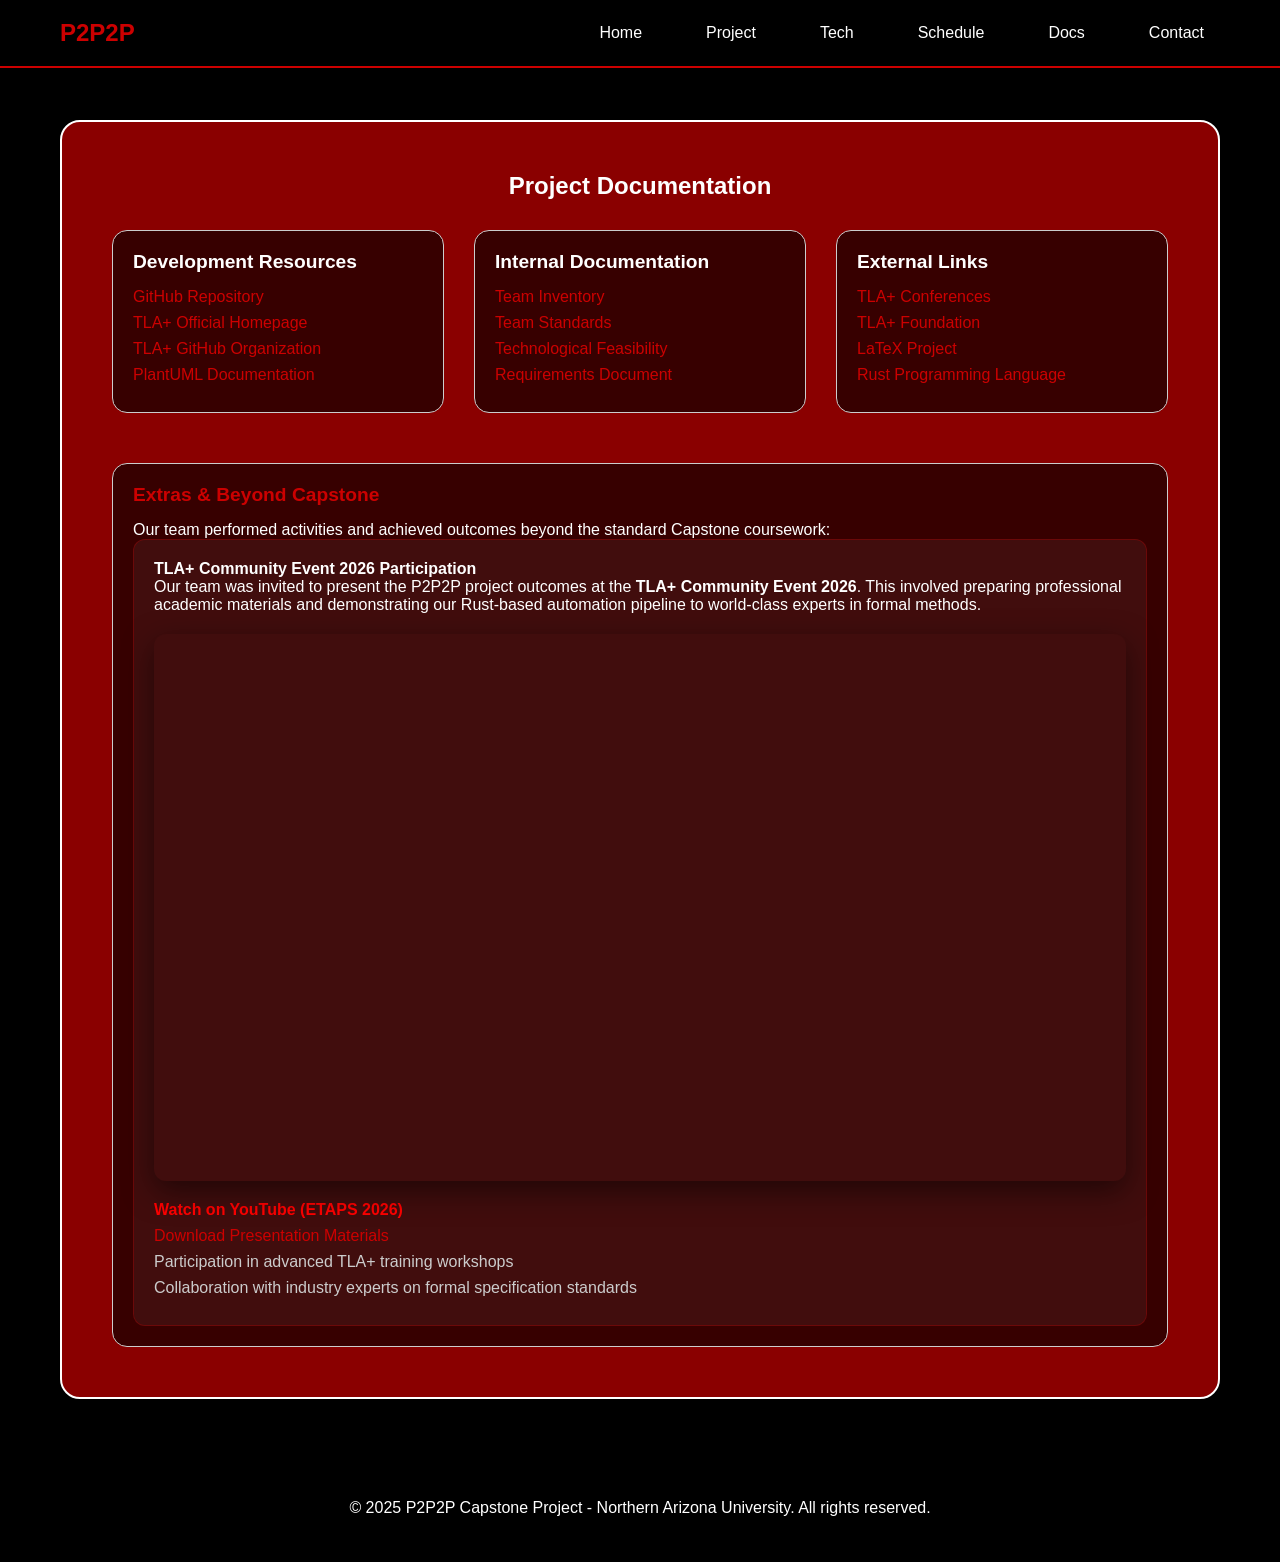
<file: web/docs.html>
<!DOCTYPE html>
<html lang="en">
<head>
    <meta charset="UTF-8">
    <meta name="viewport" content="width=device-width, initial-scale=1.0">
    <title>P2P2P - Documents</title>
    <link rel="stylesheet" href="styles.css">
</head>
<body>
    <div class="particles-container" id="particles"></div>
    
    <nav class="nav">
        <div class="nav-container">
            <div class="nav-logo">P2P2P</div>
            <div class="nav-menu">
                <a href="index.html" class="nav-link">Home</a>
                <a href="project.html" class="nav-link">Project</a>
                <a href="tech.html" class="nav-link">Tech</a>
                <a href="schedule.html" class="nav-link">Schedule</a>
                <a href="docs.html" class="nav-link active">Docs</a>
                <a href="contact.html" class="nav-link">Contact</a>
            </div>
        </div>
    </nav>

    <div class="container">
        <div class="main-content" style="margin-top: 120px;">
            <h2 class="section-title">Project Documentation</h2>
            <div class="doc-categories">
                <div class="doc-category">
                    <h3>Development Resources</h3>
                    <ul>
                        <li><a href="https://github.com/xyloquack/P2P2P" target="_blank">GitHub Repository</a></li>
                        <li><a href="https://lamport.azurewebsites.net/tla/tla.html" target="_blank">TLA+ Official Homepage</a></li>
                        <li><a href="https://github.com/tlaplus" target="_blank">TLA+ GitHub Organization</a></li>
                        <li><a href="https://plantuml.com/" target="_blank">PlantUML Documentation</a></li>
                    </ul>
                </div>
                <div class="doc-category">
                    <h3>Internal Documentation</h3>
                    <ul>
                        <li><a href="team_inventory.html">Team Inventory</a></li>
                        <li><a href="team_standards.html">Team Standards</a></li>
                        <li><a href="tech_feasibility.html">Technological Feasibility</a></li>
                        <li><a href="requirements_document.html">Requirements Document</a></li>
                    </ul>
                </div>
                <div class="doc-category">
                    <h3>External Links</h3>
                    <ul>
                        <li><a href="https://conf.tlapl.us/home/" target="_blank">TLA+ Conferences</a></li>
                        <li><a href="https://foundation.tlapl.us/" target="_blank">TLA+ Foundation</a></li>
                        <li><a href="https://www.latex-project.org/" target="_blank">LaTeX Project</a></li>
                        <li><a href="https://www.rust-lang.org/" target="_blank">Rust Programming Language</a></li>
                    </ul>
                </div>
                <div class="doc-category" style="grid-column: 1 / -1; margin-top: 20px;">
                    <h3 style="color: #CC0000;"><i class="fas fa-star"></i> Extras & Beyond Capstone</h3>
                    <p>Our team performed activities and achieved outcomes beyond the standard Capstone coursework:</p>
                    <div style="background: rgba(255,255,255,0.05); padding: 20px; border-radius: 12px; border: 1px solid rgba(204, 0, 0, 0.3);">
                        <h4>TLA+ Community Event 2026 Participation</h4>
                        <p>Our team was invited to present the P2P2P project outcomes at the <strong>TLA+ Community Event 2026</strong>. This involved preparing professional academic materials and demonstrating our Rust-based automation pipeline to world-class experts in formal methods.</p>
                        <div class="video-container" style="position: relative; padding-bottom: 56.25%; height: 0; overflow: hidden; width: 100%; border-radius: 12px; box-shadow: 0 10px 30px rgba(0,0,0,0.5); margin: 20px 0;">
                            <iframe style="position: absolute; top: 0; left: 0; width: 100%; height: 100%;" src="https://www.youtube.com/embed/gILKvGZiWgM" title="P2P2P - ETAPS 2026" frameborder="0" allow="accelerometer; autoplay; clipboard-write; encrypted-media; gyroscope; picture-in-picture; web-share" allowfullscreen></iframe>
                        </div>
                        <ul style="margin-top: 10px;">
                            <li><a href="https://youtu.be/gILKvGZiWgM?si=8AKTrqrKUOR_qVeX" target="_blank" style="color: #FF0000; font-weight: bold;"><i class="fab fa-youtube"></i> Watch on YouTube (ETAPS 2026)</a></li>
                            <li><a href="../data/TLA+ Community Event 2026.pptx" download>Download Presentation Materials</a></li>
                            <li>Participation in advanced TLA+ training workshops</li>
                            <li>Collaboration with industry experts on formal specification standards</li>
                        </ul>
                    </div>
                </div>
            </div>
        </div>

        <footer class="footer">
            <div class="footer-content">
                <p>&copy; 2025 P2P2P Capstone Project - Northern Arizona University. All rights reserved.</p>
            </div>
        </footer>
    </div>

    <script src="script-simple.js"></script>
</body>
</html>
</file>
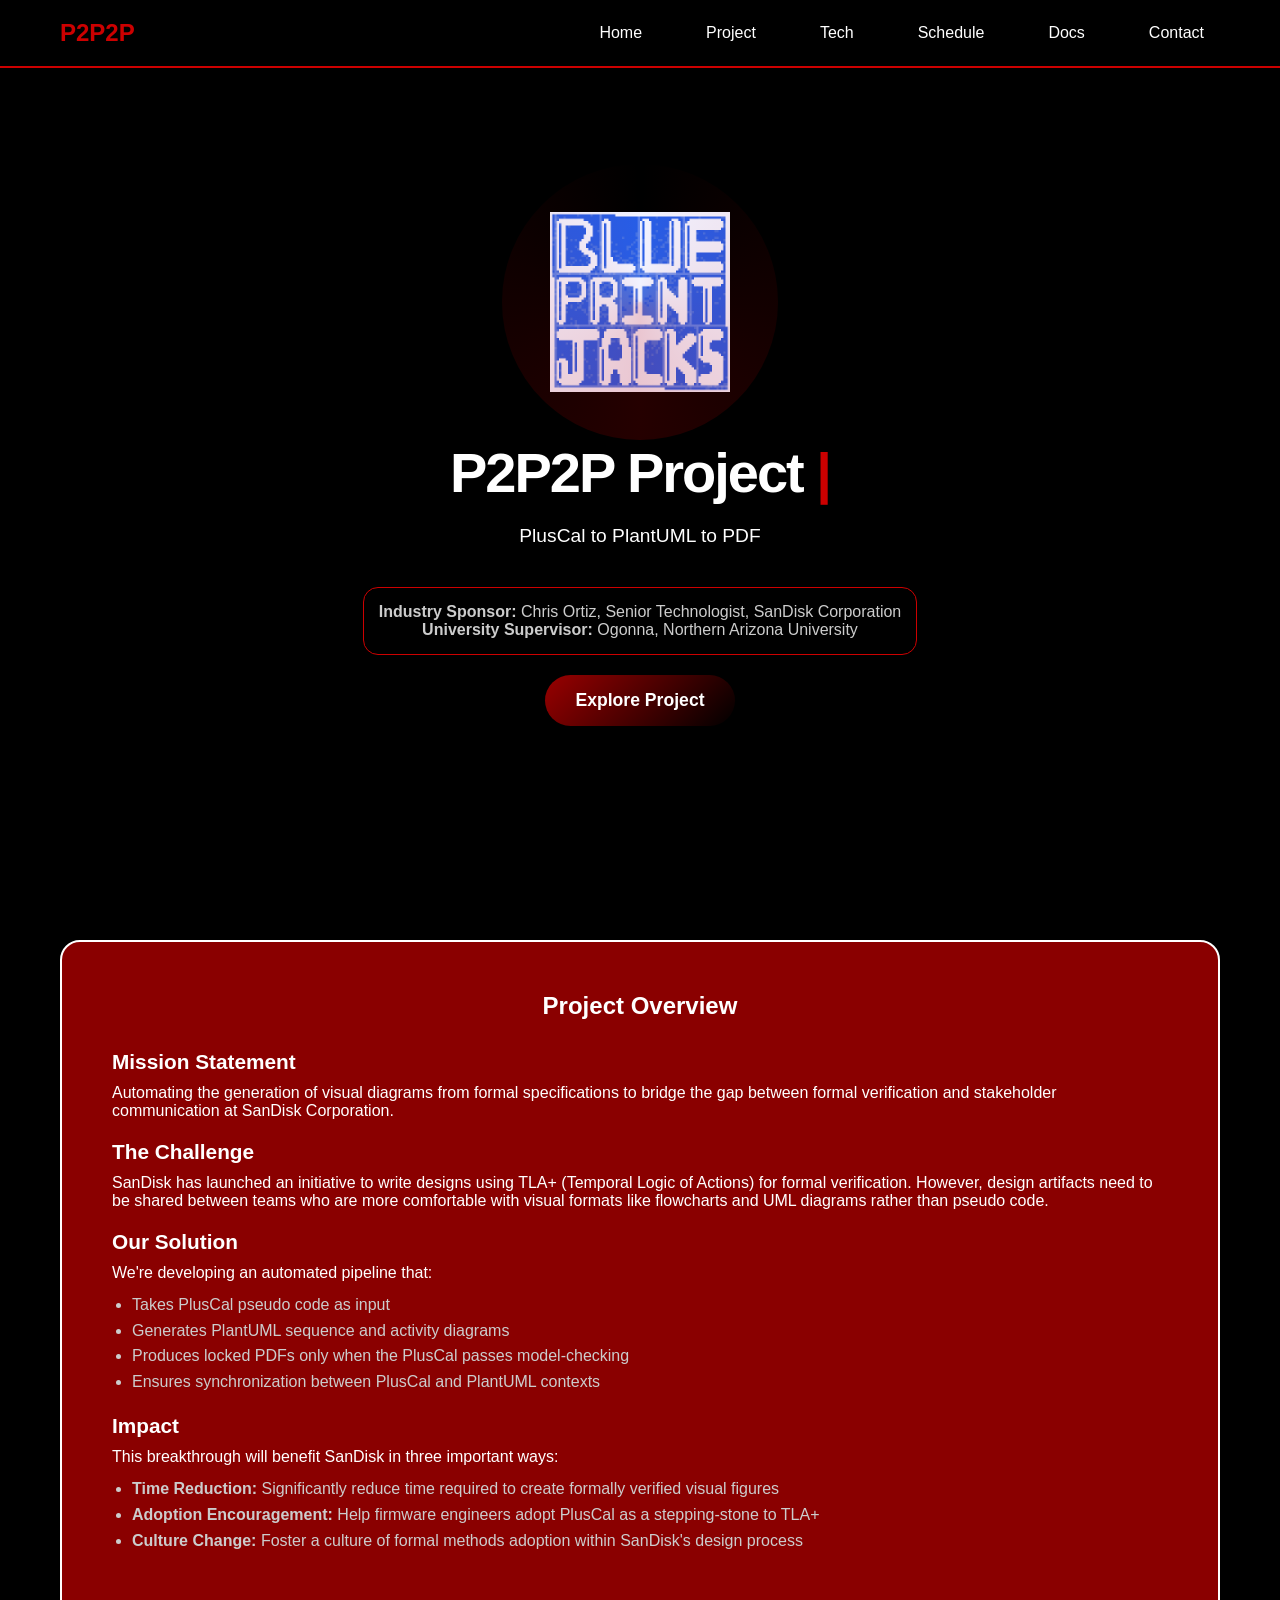
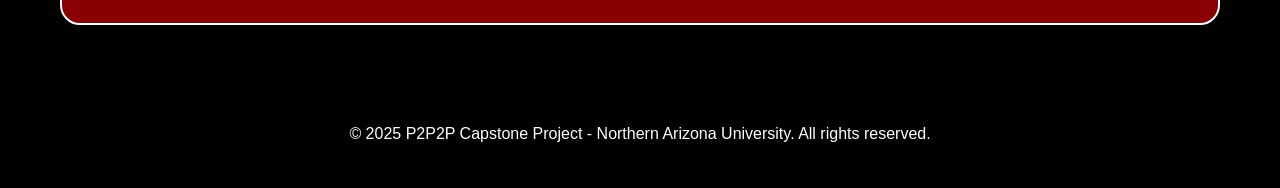
<file: web/overview.html>
<!DOCTYPE html>
<html lang="en">
<head>
    <meta charset="UTF-8">
    <meta name="viewport" content="width=device-width, initial-scale=1.0">
    <title>P2P2P - Overview</title>
    <link rel="stylesheet" href="styles.css">
</head>
<body>
    <div class="particles-container" id="particles"></div>
    
    <nav class="nav">
        <div class="nav-container">
            <div class="nav-logo">P2P2P</div>
            <div class="nav-menu">
                <a href="index.html" class="nav-link active">Home</a>
                <a href="project.html" class="nav-link">Project</a>
                <a href="tech.html" class="nav-link">Tech</a>
                <a href="schedule.html" class="nav-link">Schedule</a>
                <a href="docs.html" class="nav-link">Docs</a>
                <a href="contact.html" class="nav-link">Contact</a>
            </div>
        </div>
    </nav>

    <div class="container">
        <section class="hero">
            <div class="hero-content">
                <div class="logo-container">
                    <div class="logo">
                        <img src="./images/blueprint_jacks_big.png" alt="P2P2P Team Logo" class="logo-image">
                        <div class="logo-glow"></div>
                    </div>
                </div>
                
                <h1 class="project-title">
                    <span class="title-line">P2P2P Project</span>
                    <span class="title-cursor">|</span>
                </h1>

                <p class="project-subtitle">PlusCal to PlantUML to PDF</p>
                
                <div class="sponsor-info">
                    <p><strong>Industry Sponsor:</strong> Chris Ortiz, Senior Technologist, SanDisk Corporation</p>
                    <p><strong>University Supervisor:</strong> Ogonna, Northern Arizona University</p>
                </div>
                
                <a href="https://github.com/xyloquack/P2P2P" target="_blank" class="cta-button">
                    <span>Explore Project</span>
                </a>
            </div>
        </section>

        <div class="main-content">
            <h2 class="section-title">Project Overview</h2>
            <div class="project-description">
                <h3>Mission Statement</h3>
                <p>Automating the generation of visual diagrams from formal specifications to bridge the gap between formal verification and stakeholder communication at SanDisk Corporation.</p>
                
                <h3>The Challenge</h3>
                <p>SanDisk has launched an initiative to write designs using TLA+ (Temporal Logic of Actions) for formal verification. However, design artifacts need to be shared between teams who are more comfortable with visual formats like flowcharts and UML diagrams rather than pseudo code.</p>
                
                <h3>Our Solution</h3>
                <p>We're developing an automated pipeline that:</p>
                <ul>
                    <li>Takes PlusCal pseudo code as input</li>
                    <li>Generates PlantUML sequence and activity diagrams</li>
                    <li>Produces locked PDFs only when the PlusCal passes model-checking</li>
                    <li>Ensures synchronization between PlusCal and PlantUML contexts</li>
                </ul>
                
                <h3>Impact</h3>
                <p>This breakthrough will benefit SanDisk in three important ways:</p>
                <ul>
                    <li><strong>Time Reduction:</strong> Significantly reduce time required to create formally verified visual figures</li>
                    <li><strong>Adoption Encouragement:</strong> Help firmware engineers adopt PlusCal as a stepping-stone to TLA+</li>
                    <li><strong>Culture Change:</strong> Foster a culture of formal methods adoption within SanDisk's design process</li>
                </ul>
            </div>
        </div>

        <footer class="footer">
            <div class="footer-content">
                <p>&copy; 2025 P2P2P Capstone Project - Northern Arizona University. All rights reserved.</p>
            </div>
        </footer>
    </div>

    <script src="script-simple.js"></script>
</body>
</html>
</file>
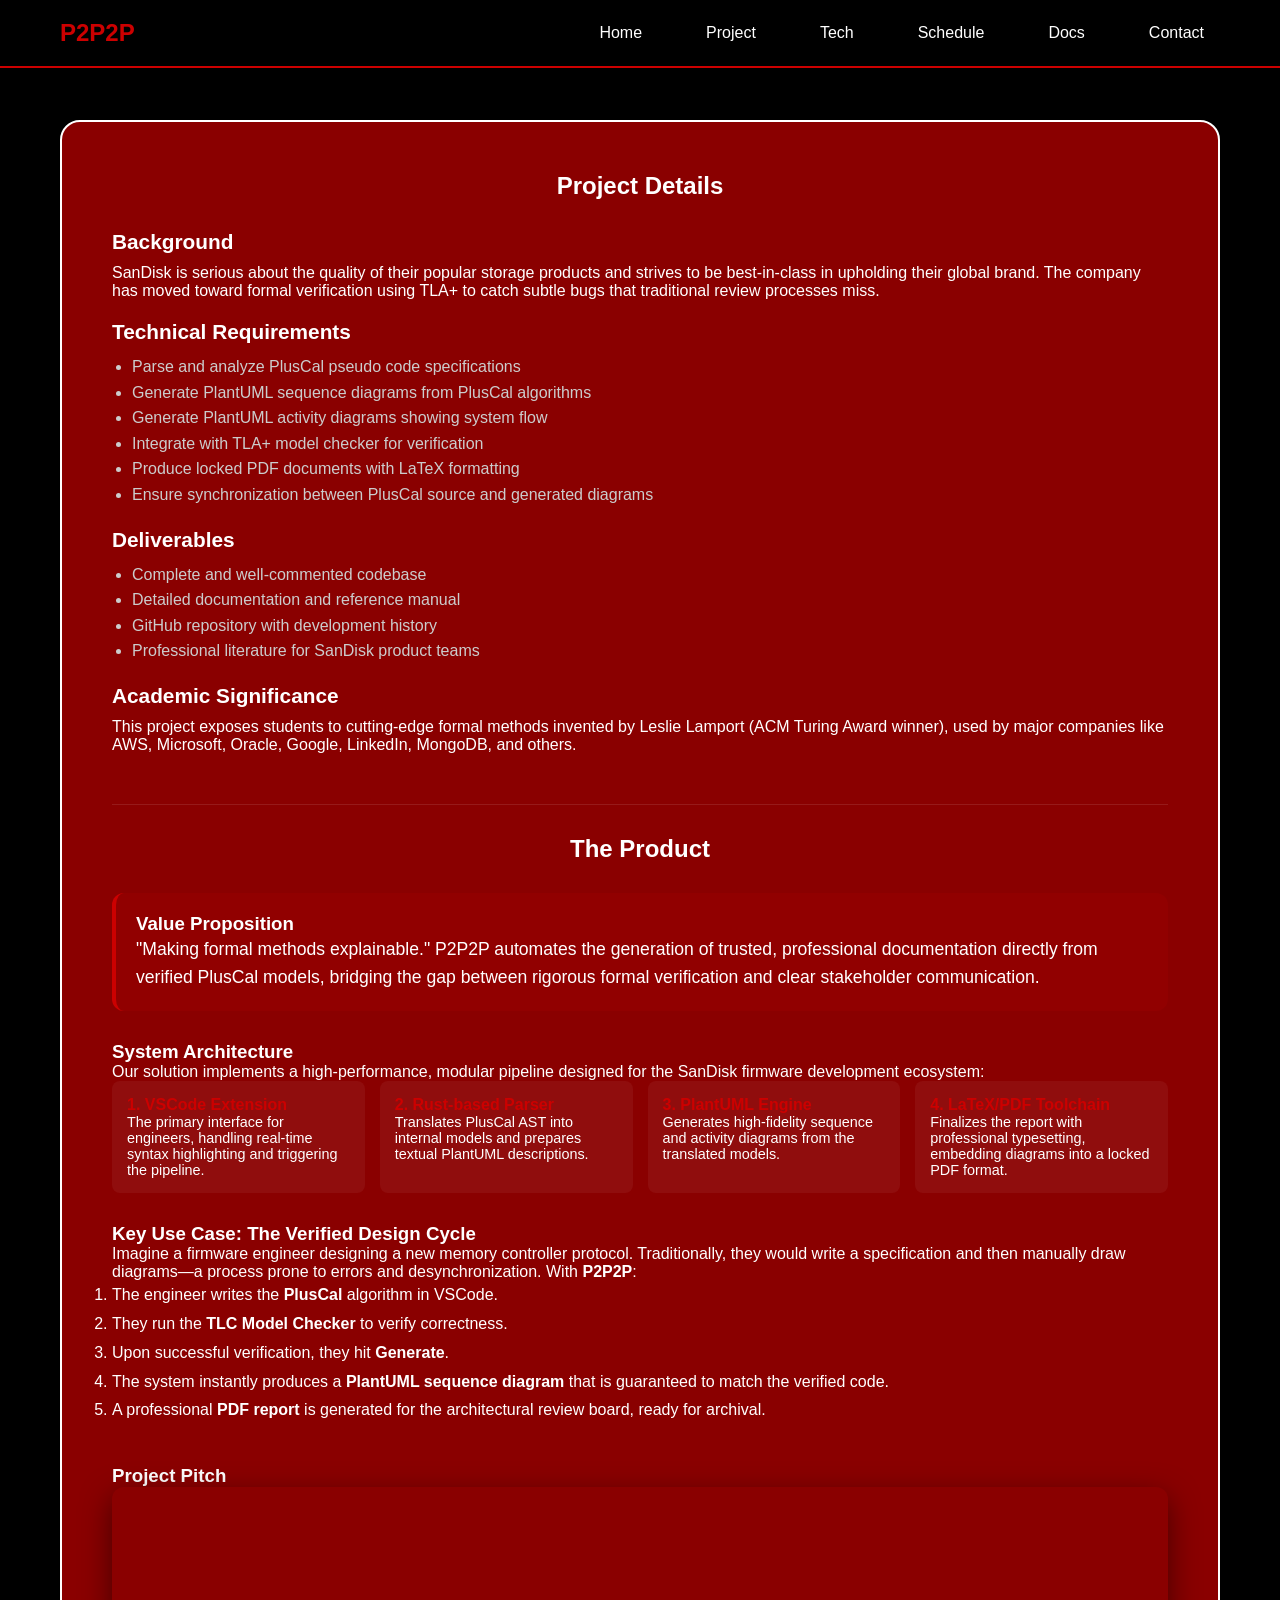
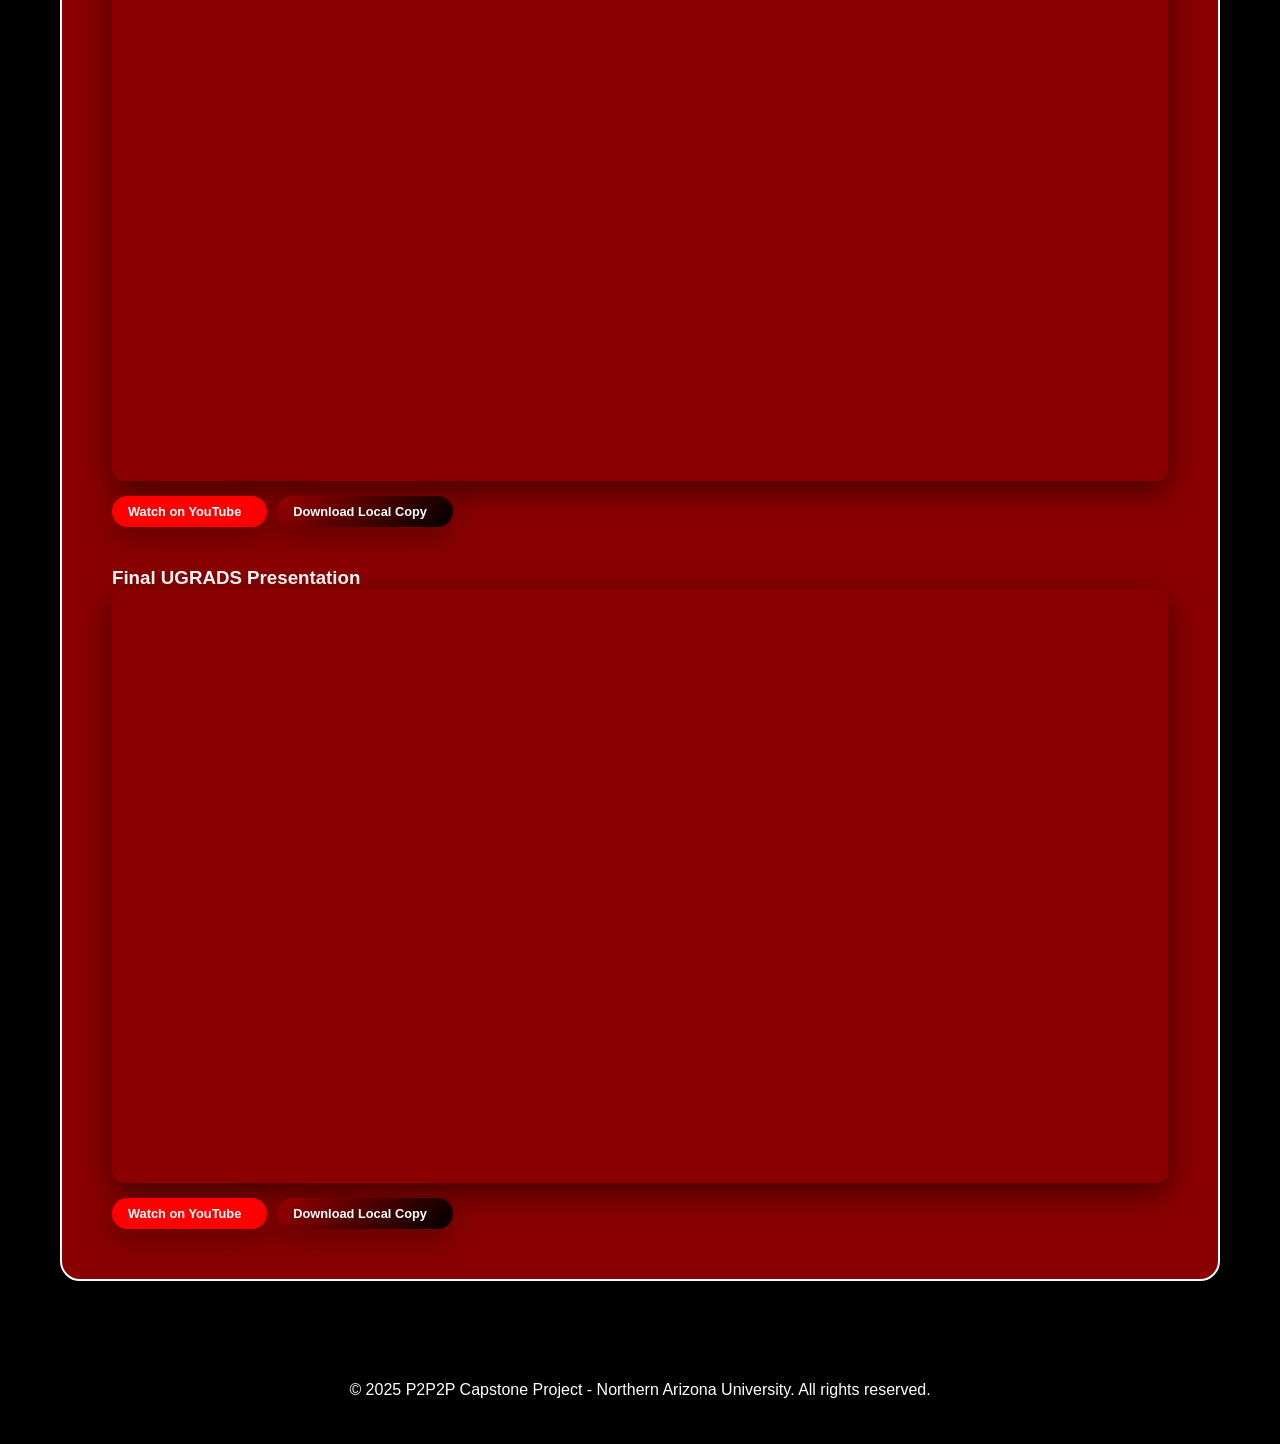
<file: web/project.html>
<!DOCTYPE html>
<html lang="en">
<head>
    <meta charset="UTF-8">
    <meta name="viewport" content="width=device-width, initial-scale=1.0">
    <title>P2P2P - Project Details</title>
    <link rel="stylesheet" href="styles.css">
</head>
<body>
    <div class="particles-container" id="particles"></div>
    
    <nav class="nav">
        <div class="nav-container">
            <div class="nav-logo">P2P2P</div>
            <div class="nav-menu">
                <a href="index.html" class="nav-link">Home</a>
                <a href="project.html" class="nav-link active">Project</a>
                <a href="tech.html" class="nav-link">Tech</a>
                <a href="schedule.html" class="nav-link">Schedule</a>
                <a href="docs.html" class="nav-link">Docs</a>
                <a href="contact.html" class="nav-link">Contact</a>
            </div>
        </div>
    </nav>

    <div class="container">
        <div class="main-content" style="margin-top: 120px;">
            <h2 class="section-title">Project Details</h2>
            <div class="project-description">
                <h3>Background</h3>
                <p>SanDisk is serious about the quality of their popular storage products and strives to be best-in-class in upholding their global brand. The company has moved toward formal verification using TLA+ to catch subtle bugs that traditional review processes miss.</p>
                
                <h3>Technical Requirements</h3>
                <ul>
                    <li>Parse and analyze PlusCal pseudo code specifications</li>
                    <li>Generate PlantUML sequence diagrams from PlusCal algorithms</li>
                    <li>Generate PlantUML activity diagrams showing system flow</li>
                    <li>Integrate with TLA+ model checker for verification</li>
                    <li>Produce locked PDF documents with LaTeX formatting</li>
                    <li>Ensure synchronization between PlusCal source and generated diagrams</li>
                </ul>
                
                <h3>Deliverables</h3>
                <ul>
                    <li>Complete and well-commented codebase</li>
                    <li>Detailed documentation and reference manual</li>
                    <li>GitHub repository with development history</li>
                    <li>Professional literature for SanDisk product teams</li>
                </ul>
                
                <h3>Academic Significance</h3>
                <p>This project exposes students to cutting-edge formal methods invented by Leslie Lamport (ACM Turing Award winner), used by major companies like AWS, Microsoft, Oracle, Google, LinkedIn, MongoDB, and others.</p>
            </div>
            <div class="product-showcase" style="margin-top: 50px; border-top: 1px solid rgba(255,255,255,0.1); padding-top: 30px;">
                <h2 class="section-title">The Product</h2>
                <div class="value-prop" style="background: rgba(204, 0, 0, 0.1); padding: 20px; border-radius: 12px; border-left: 4px solid #CC0000; margin-bottom: 30px;">
                    <h3 style="margin-top: 0;">Value Proposition</h3>
                    <p style="font-size: 1.1rem; line-height: 1.6;">"Making formal methods explainable." P2P2P automates the generation of trusted, professional documentation directly from verified PlusCal models, bridging the gap between rigorous formal verification and clear stakeholder communication.</p>
                </div>

                <h3>System Architecture</h3>
                <p>Our solution implements a high-performance, modular pipeline designed for the SanDisk firmware development ecosystem:</p>
                <div class="architecture-grid" style="display: grid; grid-template-columns: repeat(auto-fit, minmax(200px, 1fr)); gap: 15px; margin-bottom: 30px;">
                    <div style="background: rgba(255,255,255,0.05); padding: 15px; border-radius: 8px;">
                        <strong style="color: #CC0000;">1. VSCode Extension</strong>
                        <p style="font-size: 0.9rem;">The primary interface for engineers, handling real-time syntax highlighting and triggering the pipeline.</p>
                    </div>
                    <div style="background: rgba(255,255,255,0.05); padding: 15px; border-radius: 8px;">
                        <strong style="color: #CC0000;">2. Rust-based Parser</strong>
                        <p style="font-size: 0.9rem;">Translates PlusCal AST into internal models and prepares textual PlantUML descriptions.</p>
                    </div>
                    <div style="background: rgba(255,255,255,0.05); padding: 15px; border-radius: 8px;">
                        <strong style="color: #CC0000;">3. PlantUML Engine</strong>
                        <p style="font-size: 0.9rem;">Generates high-fidelity sequence and activity diagrams from the translated models.</p>
                    </div>
                    <div style="background: rgba(255,255,255,0.05); padding: 15px; border-radius: 8px;">
                        <strong style="color: #CC0000;">4. LaTeX/PDF Toolchain</strong>
                        <p style="font-size: 0.9rem;">Finalizes the report with professional typesetting, embedding diagrams into a locked PDF format.</p>
                    </div>
                </div>

                <h3>Key Use Case: The Verified Design Cycle</h3>
                <p>Imagine a firmware engineer designing a new memory controller protocol. Traditionally, they would write a specification and then manually draw diagrams—a process prone to errors and desynchronization. With <strong>P2P2P</strong>:</p>
                <ol style="line-height: 1.8;">
                    <li>The engineer writes the <strong>PlusCal</strong> algorithm in VSCode.</li>
                    <li>They run the <strong>TLC Model Checker</strong> to verify correctness.</li>
                    <li>Upon successful verification, they hit <strong>Generate</strong>.</li>
                    <li>The system instantly produces a <strong>PlantUML sequence diagram</strong> that is guaranteed to match the verified code.</li>
                    <li>A professional <strong>PDF report</strong> is generated for the architectural review board, ready for archival.</li>
                </ol>

                <div class="video-gallery" style="display: flex; flex-direction: column; gap: 40px; margin-top: 40px;">
                    <div class="video-item">
                        <h3>Project Pitch</h3>
                        <div class="video-container" style="position: relative; padding-bottom: 56.25%; height: 0; overflow: hidden; max-width: 100%; border-radius: 12px; box-shadow: 0 10px 30px rgba(0,0,0,0.5); margin-bottom: 15px;">
                            <iframe style="position: absolute; top: 0; left: 0; width: 100%; height: 100%;" src="https://www.youtube.com/embed/b-cCgT3E6K0" title="P2P2P Project Pitch" frameborder="0" allow="accelerometer; autoplay; clipboard-write; encrypted-media; gyroscope; picture-in-picture; web-share" allowfullscreen></iframe>
                        </div>
                        <div style="display: flex; gap: 10px;">
                            <a href="https://youtu.be/b-cCgT3E6K0" target="_blank" class="cta-button" style="padding: 8px 16px; font-size: 0.8rem; background: #FF0000;">
                                <span>Watch on YouTube</span>
                                <i class="fab fa-youtube"></i>
                            </a>
                            <a href="videos/project_pitch.mp4" download class="cta-button" style="padding: 8px 16px; font-size: 0.8rem;">
                                <span>Download Local Copy</span>
                                <i class="fas fa-download"></i>
                            </a>
                        </div>
                    </div>

                    <div class="video-item">
                        <h3>Final UGRADS Presentation</h3>
                        <div class="video-container" style="position: relative; padding-bottom: 56.25%; height: 0; overflow: hidden; max-width: 100%; border-radius: 12px; box-shadow: 0 10px 30px rgba(0,0,0,0.5); margin-bottom: 15px;">
                            <iframe style="position: absolute; top: 0; left: 0; width: 100%; height: 100%;" src="https://www.youtube.com/embed/3ykmIHiTMlc" title="P2P2P UGRADS Demo" frameborder="0" allow="accelerometer; autoplay; clipboard-write; encrypted-media; gyroscope; picture-in-picture; web-share" allowfullscreen></iframe>
                        </div>
                        <div style="display: flex; gap: 10px;">
                            <a href="https://youtu.be/3ykmIHiTMlc" target="_blank" class="cta-button" style="padding: 8px 16px; font-size: 0.8rem; background: #FF0000;">
                                <span>Watch on YouTube</span>
                                <i class="fab fa-youtube"></i>
                            </a>
                            <a href="videos/P2P2P_Final_Video.mp4" download class="cta-button" style="padding: 8px 16px; font-size: 0.8rem;">
                                <span>Download Local Copy</span>
                                <i class="fas fa-download"></i>
                            </a>
                        </div>
                    </div>
                </div>
            </div>
        </div>

        <footer class="footer">
            <div class="footer-content">
                <p>&copy; 2025 P2P2P Capstone Project - Northern Arizona University. All rights reserved.</p>
            </div>
        </footer>
    </div>

    <script src="script-simple.js"></script>
</body>
</html>
</file>
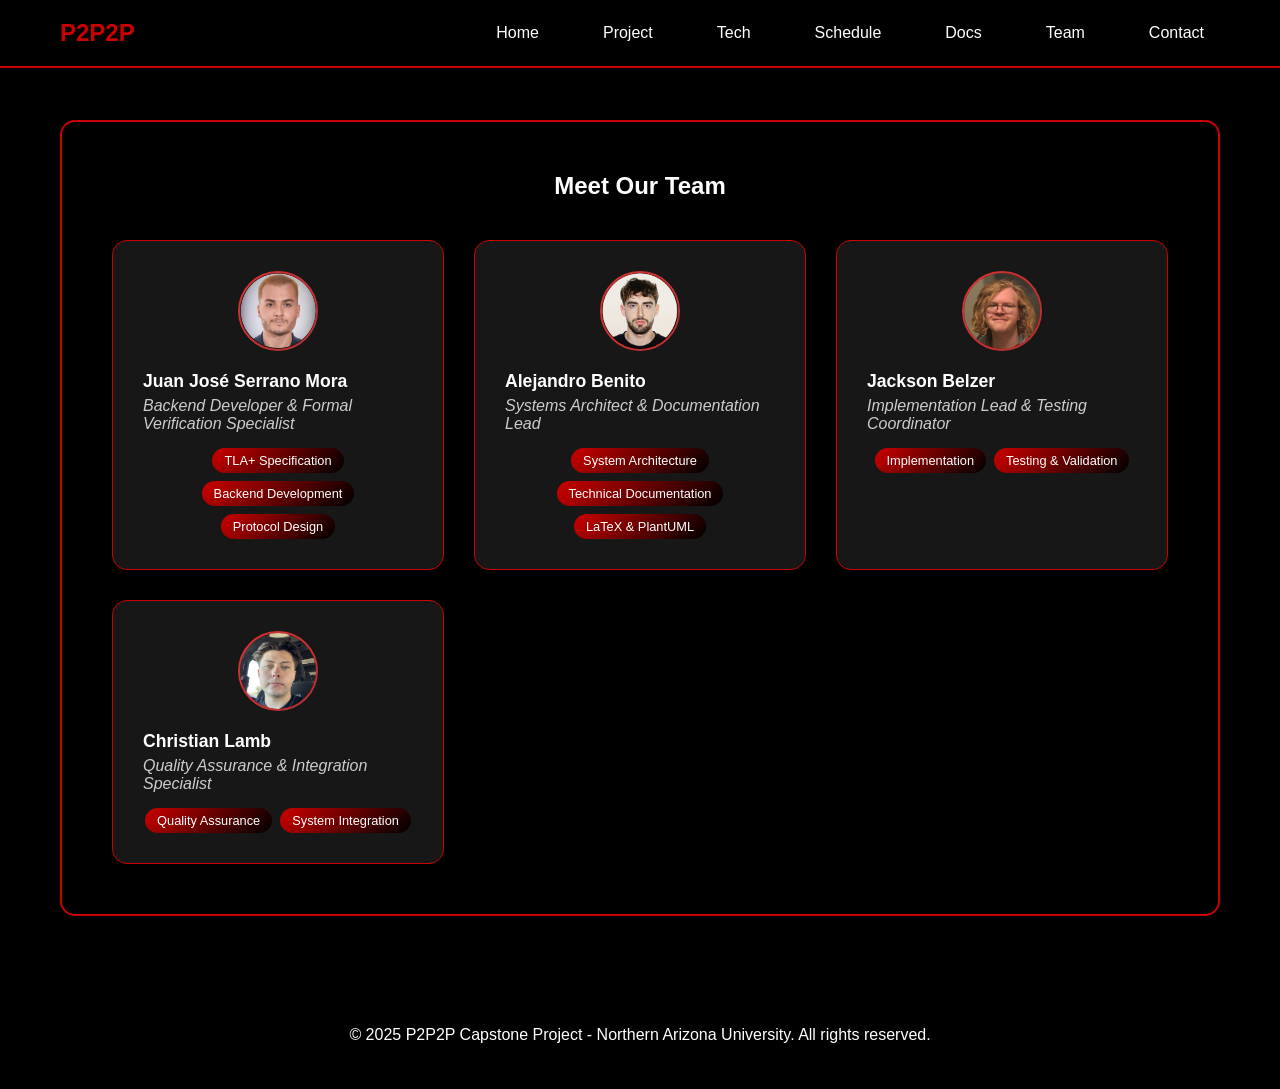
<file: web/team.html>
<!DOCTYPE html>
<html lang="en">
<head>
    <meta charset="UTF-8">
    <meta name="viewport" content="width=device-width, initial-scale=1.0">
    <title>P2P2P - Team</title>
    <link rel="stylesheet" href="styles.css">
</head>
<body>
    <div class="particles-container" id="particles"></div>
    
    <nav class="nav">
        <div class="nav-container">
            <div class="nav-logo">P2P2P</div>
            <div class="nav-menu">
                <a href="index.html" class="nav-link">Home</a>
                <a href="project.html" class="nav-link">Project</a>
                <a href="tech.html" class="nav-link">Tech</a>
                <a href="schedule.html" class="nav-link">Schedule</a>
                <a href="docs.html" class="nav-link">Docs</a>
                <a href="team.html" class="nav-link active">Team</a>
                <a href="contact.html" class="nav-link">Contact</a>
            </div>
        </div>
    </nav>

    <div class="container">
        <div class="team-section" style="margin-top: 120px;">
            <h3 class="section-title">Meet Our Team</h3>
            <div class="team-grid">
                <div class="team-member">
                    <div class="member-avatar">
                        <img src="./images/juan_jose_serrano.png" alt="Juan José Serrano" class="member-photo">
                    </div>
                    <div class="member-info">
                        <div class="member-name">Juan José Serrano Mora</div>
                        <div class="member-role">Backend Developer & Formal Verification Specialist</div>
                        <div class="member-skills">
                            <span class="skill">TLA+ Specification</span>
                            <span class="skill">Backend Development</span>
                            <span class="skill">Protocol Design</span>
                        </div>
                    </div>
                </div>
                <div class="team-member">
                    <div class="member-avatar">
                        <img src="./images/alejandro_benito.png" alt="Alejandro Benito" class="member-photo">
                    </div>
                    <div class="member-info">
                        <div class="member-name">Alejandro Benito</div>
                        <div class="member-role">Systems Architect & Documentation Lead</div>
                        <div class="member-skills">
                            <span class="skill">System Architecture</span>
                            <span class="skill">Technical Documentation</span>
                            <span class="skill">LaTeX & PlantUML</span>
                        </div>
                    </div>
                </div>
                <div class="team-member">
                    <div class="member-avatar">
                        <img src="./images/jackson_belzer.png" alt="Jackson Belzer" class="member-photo">
                    </div>
                    <div class="member-info">
                        <div class="member-name">Jackson Belzer</div>
                        <div class="member-role">Implementation Lead & Testing Coordinator</div>
                        <div class="member-skills">
                            <span class="skill">Implementation</span>
                            <span class="skill">Testing & Validation</span>
                        </div>
                    </div>
                </div>
                <div class="team-member">
                    <div class="member-avatar">
                        <img src="./images/christian_lamb.png" alt="Christian Lamb" class="member-photo">
                    </div>
                    <div class="member-info">
                        <div class="member-name">Christian Lamb</div>
                        <div class="member-role">Quality Assurance & Integration Specialist</div>
                        <div class="member-skills">
                            <span class="skill">Quality Assurance</span>
                            <span class="skill">System Integration</span>
                        </div>
                    </div>
                </div>
            </div>
        </div>

        <footer class="footer">
            <div class="footer-content">
                <p>&copy; 2025 P2P2P Capstone Project - Northern Arizona University. All rights reserved.</p>
            </div>
        </footer>
    </div>

    <script src="script-simple.js"></script>
</body>
</html>
</file>
<file: styles.css>
/* ==========================================================================
   P2P2P Project - Advanced Styles
   ========================================================================== */

/* Reset and Base Styles */
* {
    margin: 0;
    padding: 0;
    box-sizing: border-box;
}

:root {
    --primary-gradient: linear-gradient(135deg, #CC0000 0%, #990000 100%);
    --secondary-gradient: linear-gradient(135deg, #990000 0%, #000000 100%);
    --accent-gradient: linear-gradient(135deg, #CC0000 0%, #000000 100%);
    --dark-gradient: linear-gradient(135deg, #000000 0%, #1A1A1A 100%);
    
    --text-light: rgba(255, 255, 255, 1);
    --text-dark: #FFFFFF;
    --text-muted: #CCCCCC;
    
    --shadow-soft: 0 10px 30px rgba(0, 0, 0, 0.3);
    --shadow-medium: 0 20px 60px rgba(0, 0, 0, 0.4);
    --shadow-strong: 0 30px 80px rgba(204, 0, 0, 0.3);
    
    --border-radius-sm: 8px;
    --border-radius-md: 15px;
    --border-radius-lg: 20px;
    --border-radius-xl: 30px;
    
    --transition-fast: 0.2s ease;
    --transition-medium: 0.3s ease;
    --transition-slow: 0.5s ease;
}

body {
    font-family: 'Inter', sans-serif;
    background: #000000;
    min-height: 100vh;
    color: #FFFFFF;
    overflow-x: hidden;
    position: relative;
}

.container {
    max-width: 1200px;
    margin: 0 auto;
    padding: 0 20px;
    position: relative;
    z-index: 2;
}

/* ==========================================================================
   Particles Background
   ========================================================================== */
.particles-container {
    position: fixed;
    top: 0;
    left: 0;
    width: 100%;
    height: 100%;
    z-index: 1;
    pointer-events: none;
}

.particle {
    position: absolute;
    background: rgba(255, 255, 255, 0.1);
    border-radius: 50%;
    pointer-events: none;
    animation: float-particle linear infinite;
}

@keyframes float-particle {
    from {
        transform: translateY(100vh) rotate(0deg);
        opacity: 0;
    }
    10% {
        opacity: 1;
    }
    90% {
        opacity: 1;
    }
    to {
        transform: translateY(-100px) rotate(360deg);
        opacity: 0;
    }
}

/* ==========================================================================
   Navigation
   ========================================================================== */
.nav {
    position: fixed;
    top: 0;
    left: 0;
    right: 0;
    background: rgba(0, 0, 0, 0.9);
    backdrop-filter: blur(20px);
    border-bottom: 2px solid #CC0000;
    z-index: 1000;
    transition: var(--transition-medium);
}

.nav.scrolled {
    background: rgba(0, 0, 0, 0.95);
    box-shadow: 0 4px 20px rgba(204, 0, 0, 0.3);
}

.nav-container {
    max-width: 1200px;
    margin: 0 auto;
    padding: 1rem 20px;
    display: flex;
    justify-content: space-between;
    align-items: center;
}

.nav-logo {
    font-size: 1.5rem;
    font-weight: 700;
    color: #CC0000;
    text-decoration: none;
    text-shadow: 2px 2px 4px rgba(0, 0, 0, 0.8);
    transition: var(--transition-medium);
}

.nav-logo:hover {
    color: #FF0000;
    text-shadow: 0 0 10px rgba(204, 0, 0, 0.5);
}

.nav-menu {
    display: flex;
    gap: 2rem;
}

.nav-link {
    color: #FFFFFF;
    text-decoration: none;
    font-weight: 500;
    position: relative;
    transition: var(--transition-medium);
    padding: 8px 16px;
    border-radius: var(--border-radius-sm);
    border: 1px solid transparent;
}

.nav-link:hover {
    color: #CC0000;
    background: rgba(204, 0, 0, 0.1);
    border-color: #CC0000;
    transform: translateY(-2px);
}

.nav-link::after {
    content: '';
    position: absolute;
    bottom: 2px;
    left: 50%;
    width: 0;
    height: 2px;
    background: #CC0000;
    transition: var(--transition-medium);
    transform: translateX(-50%);
}

.nav-link:hover::after {
    width: 80%;
}

.nav-toggle {
    display: none;
    flex-direction: column;
    cursor: pointer;
}

.bar {
    width: 25px;
    height: 3px;
    background: white;
    margin: 3px 0;
    transition: var(--transition-medium);
}

/* ==========================================================================
   Hero Section
   ========================================================================== */
.hero {
    min-height: 100vh;
    display: flex;
    align-items: center;
    justify-content: center;
    text-align: center;
    position: relative;
    padding: 60px 0 40px 0;
}

.hero-content {
    position: relative;
    z-index: 3;
}

.logo-container {
    margin-bottom: 30px;
    position: relative;
}

.logo {
    width: 216px;
    height: 216px;
    margin: 0 auto;
    display: flex;
    align-items: center;
    justify-content: center;
    position: relative;
    animation: float 3s ease-in-out infinite;
    transition: var(--transition-medium);
}

.logo:hover {
    transform: scale(1.05);
}

.logo-image {
    width: 180px;
    height: 180px;
    object-fit: contain;
    filter: drop-shadow(4px 4px 8px rgba(0, 0, 0, 0.8));
}

.logo-text {
    font-size: 48px;
    font-weight: bold;
    color: #FFFFFF;
    text-shadow: 2px 2px 4px rgba(0, 0, 0, 0.8);
}

.logo-glow {
    position: absolute;
    top: -30px;
    left: -30px;
    right: -30px;
    bottom: -30px;
    background: conic-gradient(from 0deg, transparent, rgba(204, 0, 0, 0.3), transparent);
    border-radius: 50%;
    animation: rotate 4s linear infinite;
    opacity: 0.6;
}

@keyframes float {
    0%, 100% { transform: translateY(0px); }
    50% { transform: translateY(-10px); }
}

@keyframes rotate {
    from { transform: rotate(0deg); }
    to { transform: rotate(360deg); }
}

.project-title {
    font-size: 3.5rem;
    font-weight: 700;
    color: white;
    margin-bottom: 20px;
    text-shadow: 2px 2px 4px rgba(0, 0, 0, 0.3);
    letter-spacing: -2px;
    position: relative;
}

.title-cursor {
    animation: blink 1s infinite;
    color: #CC0000;
}

@keyframes blink {
    0%, 50% { opacity: 1; }
    51%, 100% { opacity: 0; }
}

.project-subtitle {
    font-size: 1.2rem;
    color: var(--text-light);
    margin-bottom: 40px;
    font-weight: 300;
    opacity: 0;
    animation: fadeInUp 1s ease 0.5s forwards;
}

.typing-text {
    border-right: 2px solid #CC0000;
    animation: typing 3s steps(40, end), blink-caret 0.75s step-end infinite;
    white-space: nowrap;
    overflow: hidden;
}

@keyframes typing {
    from { width: 0; }
    to { width: 100%; }
}

@keyframes blink-caret {
    from, to { border-color: transparent; }
    50% { border-color: #CC0000; }
}

@keyframes fadeInUp {
    from {
        opacity: 0;
        transform: translateY(30px);
    }
    to {
        opacity: 1;
        transform: translateY(0);
    }
}

.cta-button {
    background: var(--secondary-gradient);
    color: white;
    border: none;
    padding: 15px 30px;
    border-radius: var(--border-radius-xl);
    font-size: 1.1rem;
    font-weight: 600;
    cursor: pointer;
    transition: var(--transition-medium);
    box-shadow: var(--shadow-soft);
    position: relative;
    overflow: hidden;
    display: inline-flex;
    align-items: center;
    gap: 10px;
    text-decoration: none;
}

.cta-button::before {
    content: '';
    position: absolute;
    top: 0;
    left: -100%;
    width: 100%;
    height: 100%;
    background: rgba(255, 255, 255, 0.2);
    transition: var(--transition-medium);
}

.cta-button:hover::before {
    left: 100%;
}

.cta-button:hover {
    transform: translateY(-3px);
    box-shadow: var(--shadow-medium);
}

.cta-button i {
    transition: var(--transition-medium);
}

.cta-button:hover i {
    transform: translateX(5px);
}

/* ==========================================================================
   Main Content
   ========================================================================== */
.main-content {
    background: rgba(153, 0, 0, 0.9);
    backdrop-filter: blur(20px);
    border-radius: var(--border-radius-lg);
    padding: 50px;
    margin: 40px 0;
    box-shadow: var(--shadow-medium);
    position: relative;
    border: 2px solid #FFFFFF;
}

.construction-badge {
    display: inline-flex;
    align-items: center;
    background: rgba(0, 0, 0, 0.9);
    color: white;
    padding: 12px 24px;
    border-radius: var(--border-radius-xl);
    font-weight: 600;
    margin-bottom: 30px;
    box-shadow: var(--shadow-soft);
    position: relative;
    gap: 10px;
    animation: pulse-badge 2s ease-in-out infinite;
    border: 2px solid #FFFFFF;
}

@keyframes pulse-badge {
    0%, 100% { transform: scale(1); }
    50% { transform: scale(1.05); }
}

.construction-badge i {
    animation: spin 2s linear infinite;
}

@keyframes spin {
    from { transform: rotate(0deg); }
    to { transform: rotate(360deg); }
}

.badge-glow {
    position: absolute;
    top: -2px;
    left: -2px;
    right: -2px;
    bottom: -2px;
    background: var(--secondary-gradient);
    border-radius: var(--border-radius-xl);
    z-index: -1;
    filter: blur(10px);
    opacity: 0.5;
    animation: glow-pulse 2s ease-in-out infinite;
}

@keyframes glow-pulse {
    0%, 100% { opacity: 0.5; }
    50% { opacity: 0.8; }
}

.welcome-message {
    font-size: 1.8rem;
    font-weight: 600;
    color: #FFFFFF;
    margin-bottom: 20px;
    text-align: center;
}

.description {
    font-size: 1.1rem;
    line-height: 1.6;
    color: #CCCCCC;
    text-align: center;
    margin-bottom: 40px;
}

/* ==========================================================================
   Progress Section
   ========================================================================== */
.progress-section {
    margin: 40px 0;
}

.progress-label {
    display: flex;
    justify-content: space-between;
    align-items: center;
    margin-bottom: 10px;
}

.progress-percentage {
    font-weight: 600;
    color: #FFFFFF;
}

.progress-bar {
    width: 100%;
    height: 8px;
    background: rgba(0, 0, 0, 0.5);
    border-radius: var(--border-radius-sm);
    overflow: hidden;
    position: relative;
    border: 1px solid #FFFFFF;
}

.progress-fill {
    height: 100%;
    background: linear-gradient(90deg, #FFFFFF 0%, #CCCCCC 100%);
    width: 100%;
    border-radius: var(--border-radius-sm);
    animation: progress-pulse 2s ease-in-out infinite;
    position: relative;
}

@keyframes progress-pulse {
    0%, 100% { opacity: 1; }
    50% { opacity: 0.7; }
}

.progress-sparkle {
    position: absolute;
    top: 0;
    left: 100%;
    width: 20px;
    height: 8px;
    background: rgba(0, 0, 0, 0.8);
    border-radius: var(--border-radius-sm);
    animation: sparkle 1.5s ease-in-out infinite;
}

@keyframes sparkle {
    0%, 100% { opacity: 0; transform: translateX(-10px); }
    50% { opacity: 1; transform: translateX(10px); }
}

/* ==========================================================================
   Features Preview
   ========================================================================== */
.features-preview {
    margin: 50px 0;
}

.section-title {
    font-size: 1.5rem;
    font-weight: 600;
    color: #FFFFFF;
    margin-bottom: 30px;
    display: flex;
    align-items: center;
    justify-content: center;
}

.section-title i {
    margin-right: 10px;
    color: #FFFFFF;
}

.features-grid {
    display: grid;
    grid-template-columns: repeat(auto-fit, minmax(280px, 1fr));
    gap: 25px;
    margin-top: 30px;
}

.feature-card {
    background: rgba(0, 0, 0, 0.8);
    backdrop-filter: blur(10px);
    border-radius: var(--border-radius-md);
    padding: 30px;
    text-align: center;
    transition: var(--transition-medium);
    border: 2px solid #FFFFFF;
    position: relative;
    overflow: hidden;
}

.feature-card::before {
    content: '';
    position: absolute;
    top: 0;
    left: -100%;
    width: 100%;
    height: 100%;
    background: linear-gradient(90deg, transparent, rgba(255, 255, 255, 0.3), transparent);
    transition: var(--transition-slow);
}

.feature-card:hover::before {
    left: 100%;
}

.feature-card:hover {
    transform: translateY(-10px);
    box-shadow: var(--shadow-medium);
}

.feature-icon {
    width: 60px;
    height: 60px;
    background: linear-gradient(135deg, #990000 0%, #660000 100%);
    border-radius: 50%;
    display: flex;
    align-items: center;
    justify-content: center;
    margin: 0 auto 20px;
    color: white;
    font-size: 24px;
    transition: var(--transition-medium);
}

.feature-card:hover .feature-icon {
    transform: scale(1.1) rotate(360deg);
}

.feature-card h4 {
    font-size: 1.2rem;
    font-weight: 600;
    margin-bottom: 10px;
    color: #FFFFFF;
}

.feature-card p {
    color: #CCCCCC;
    line-height: 1.5;
}

/* ==========================================================================
   Team Section
   ========================================================================== */
.team-section {
    background: rgba(0, 0, 0, 0.9);
    backdrop-filter: blur(10px);
    border-radius: var(--border-radius-md);
    padding: 50px;
    margin: 50px 0;
    border: 2px solid #CC0000;
    position: relative;
}

.team-section .section-title {
    margin-bottom: 40px;
    color: var(--text-light);
}

.team-grid {
    display: grid;
    grid-template-columns: repeat(auto-fit, minmax(280px, 1fr));
    gap: 30px;
}

.team-member {
    background: rgba(26, 26, 26, 0.9);
    backdrop-filter: blur(10px);
    border-radius: var(--border-radius-md);
    padding: 30px;
    text-align: center;
    transition: var(--transition-medium);
    border: 1px solid #CC0000;
    position: relative;
    overflow: hidden;
}

.team-member:hover {
    transform: translateY(-10px);
    box-shadow: var(--shadow-medium);
}

.member-avatar {
    width: 80px;
    height: 80px;
    background: var(--primary-gradient);
    border-radius: 50%;
    margin: 0 auto 20px;
    display: flex;
    align-items: center;
    justify-content: center;
    color: white;
    font-size: 28px;
    font-weight: bold;
    position: relative;
    transition: var(--transition-medium);
}

.member-avatar span {
    z-index: 2;
    position: relative;
}

.member-photo {
    width: 100%;
    height: 100%;
    border-radius: 50%;
    object-fit: cover;
    z-index: 2;
    position: relative;
    border: 2px solid rgba(255, 255, 255, 0.2);
    transition: var(--transition-medium);
}

.team-member:hover .member-photo {
    border-color: rgba(255, 255, 255, 0.6);
    transform: scale(1.05);
}

.avatar-ring {
    position: absolute;
    top: -5px;
    left: -5px;
    right: -5px;
    bottom: -5px;
    border: 2px solid transparent;
    border-radius: 50%;
    background: conic-gradient(from 0deg, transparent, #CC0000, transparent);
    animation: rotate 3s linear infinite;
    opacity: 0;
    transition: var(--transition-medium);
}

.team-member:hover .avatar-ring {
    opacity: 1;
}

.team-member:hover .member-avatar {
    transform: scale(1.1);
}

.member-info {
    text-align: left;
}

.member-name {
    font-weight: 600;
    color: #FFFFFF;
    margin-bottom: 5px;
    font-size: 1.1rem;
}

.member-role {
    color: #CCCCCC;
    margin-bottom: 15px;
    font-style: italic;
}

.member-skills {
    display: flex;
    flex-wrap: wrap;
    gap: 8px;
    justify-content: center;
}

.skill {
    background: var(--accent-gradient);
    color: white;
    padding: 5px 12px;
    border-radius: var(--border-radius-xl);
    font-size: 0.8rem;
    font-weight: 500;
    transition: var(--transition-medium);
}

.skill:hover {
    transform: scale(1.05);
}

.member-links {
    display: flex;
    justify-content: center;
    gap: 15px;
    margin-top: 15px;
}

.member-linkedin,
.member-github,
.member-email {
    width: 35px;
    height: 35px;
    background: var(--primary-gradient);
    border-radius: 50%;
    display: flex;
    align-items: center;
    justify-content: center;
    color: white;
    text-decoration: none;
    font-size: 16px;
    transition: var(--transition-medium);
    box-shadow: 0 4px 15px rgba(0, 0, 0, 0.2);
}

.member-linkedin:hover,
.member-github:hover,
.member-email:hover {
    transform: translateY(-3px) scale(1.1);
    box-shadow: 0 8px 25px rgba(204, 0, 0, 0.4);
}

/* ==========================================================================
   Contact Section
   ========================================================================== */
.contact-section {
    background: var(--primary-gradient);
    color: white;
    border-radius: var(--border-radius-md);
    padding: 50px;
    margin: 50px 0;
    text-align: center;
    position: relative;
    overflow: hidden;
}

.contact-section::before {
    content: '';
    position: absolute;
    top: -50%;
    left: -50%;
    width: 200%;
    height: 200%;
    background: conic-gradient(from 0deg, transparent, rgba(255, 255, 255, 0.1), transparent);
    animation: rotate 20s linear infinite;
}

.contact-content {
    position: relative;
    z-index: 2;
}

.contact-section .section-title {
    color: white;
    margin-bottom: 30px;
}

.contact-info {
    display: grid;
    grid-template-columns: repeat(auto-fit, minmax(250px, 1fr));
    gap: 30px;
    margin-bottom: 40px;
}

.contact-item {
    display: flex;
    flex-direction: column;
    align-items: center;
    text-align: center;
    transition: var(--transition-medium);
    padding: 20px;
    border-radius: var(--border-radius-md);
    background: rgba(255, 255, 255, 0.1);
    backdrop-filter: blur(10px);
}

.contact-item:hover {
    transform: translateY(-5px);
    background: rgba(255, 255, 255, 0.2);
}

.contact-icon {
    width: 50px;
    height: 50px;
    background: rgba(255, 255, 255, 0.2);
    border-radius: 50%;
    display: flex;
    align-items: center;
    justify-content: center;
    margin-bottom: 15px;
    font-size: 1.2rem;
    transition: var(--transition-medium);
}

.contact-item:hover .contact-icon {
    transform: scale(1.1);
    background: rgba(255, 255, 255, 0.3);
}

.contact-details {
    display: flex;
    flex-direction: column;
    gap: 5px;
}

.contact-label {
    font-size: 0.9rem;
    opacity: 0.8;
    font-weight: 500;
}

.contact-value {
    font-weight: 600;
}

.social-links {
    display: flex;
    justify-content: center;
    gap: 20px;
}

.social-link {
    background: rgba(0, 0, 0, 0.6);
    backdrop-filter: blur(10px);
    border-radius: var(--border-radius-md);
    display: flex;
    align-items: center;
    justify-content: center;
    color: white;
    text-decoration: none;
    transition: var(--transition-medium);
    font-size: 1.1rem;
    padding: 15px 25px;
    border: 2px solid rgba(255, 255, 255, 0.3);
    gap: 10px;
    font-weight: 600;
}

.social-link i {
    font-size: 1.3rem;
}

.social-link:hover {
    transform: translateY(-3px);
    background: rgba(0, 0, 0, 0.8);
    border-color: #FFFFFF;
    box-shadow: 0 8px 25px rgba(0, 0, 0, 0.4);
    color: #FFFFFF;
}

/* ==========================================================================
   Footer
   ========================================================================== */
.footer {
    text-align: center;
    padding: 60px 0 40px;
    position: relative;
}

.footer-content {
    position: relative;
    z-index: 2;
}

.footer-content p {
    color: var(--text-light);
    margin-bottom: 5px;
}

.footer-tagline {
    font-style: italic;
    opacity: 0.8;
}

.footer-wave {
    position: absolute;
    bottom: 0;
    left: 0;
    right: 0;
    height: 100px;
    background: url("data:image/svg+xml,%3Csvg width='100' height='20' viewBox='0 0 100 20' xmlns='http://www.w3.org/2000/svg'%3E%3Cpath d='M21.184 20c.357-.13.72-.264 1.088-.402l1.768-.661C33.64 15.347 39.647 14 50 14c10.271 0 15.362 1.222 24.629 4.928.955.383 1.944.79 2.965 1.218.383.16.692.327.855.479l.088.082.025.028.008.008-.001.001-.013-.019c-.012-.019-.022-.035-.032-.051L80 20H21.184z' fill='rgba(255,255,255,0.1)' fill-rule='evenodd'/%3E%3C/svg%3E") repeat-x;
    animation: wave 10s ease-in-out infinite;
}

@keyframes wave {
    0%, 100% { transform: translateX(0); }
    50% { transform: translateX(-50px); }
}

/* ==========================================================================
   Mobile Responsive
   ========================================================================== */
@media (max-width: 768px) {
    .nav-menu {
        position: fixed;
        left: -100%;
        top: 70px;
        flex-direction: column;
        background: rgba(0, 0, 0, 0.95);
        width: 100%;
        text-align: center;
        transition: var(--transition-medium);
        box-shadow: 0 4px 20px rgba(204, 0, 0, 0.3);
        backdrop-filter: blur(20px);
        padding: 20px 0;
        border-bottom: 2px solid #CC0000;
    }

    .nav-menu.active {
        left: 0;
    }

    .nav-menu .nav-link {
        color: #FFFFFF;
        margin: 10px 0;
        display: block;
        width: 80%;
        margin-left: auto;
        margin-right: auto;
    }

    .nav-menu .nav-link:hover {
        background: rgba(204, 0, 0, 0.2);
    }

    .nav-toggle {
        display: flex;
    }

    .nav-toggle.active .bar:nth-child(2) {
        opacity: 0;
    }

    .nav-toggle.active .bar:nth-child(1) {
        transform: translateY(8px) rotate(45deg);
    }

    .nav-toggle.active .bar:nth-child(3) {
        transform: translateY(-8px) rotate(-45deg);
    }

    .project-title {
        font-size: 2.5rem;
    }

    .hero {
        padding: 80px 0 40px;
    }

    .main-content {
        padding: 30px 20px;
        margin: 20px 10px;
    }

    .team-section {
        padding: 30px 20px;
    }

    .contact-section {
        padding: 30px 20px;
    }

    .contact-info {
        grid-template-columns: 1fr;
        gap: 20px;
    }

    .features-grid {
        grid-template-columns: 1fr;
    }

    .team-grid {
        grid-template-columns: 1fr;
    }
}

@media (max-width: 480px) {
    .project-title {
        font-size: 2rem;
    }

    .logo {
        width: 150px;
        height: 150px;
    }

    .logo-image {
        width: 130px;
        height: 130px;
    }

    .logo-text {
        font-size: 36px;
    }

    .member-skills {
        justify-content: center;
    }
} 
/* ==========================================================================
   Tabs Logic
   ========================================================================== */
.tab-section {
    display: none;
    animation: fadeInScale 0.4s ease forwards;
}
.tab-section.active {
    display: block;
}
.nav-link.active {
    color: #CC0000;
    background: rgba(204, 0, 0, 0.1);
    border-color: #CC0000;
}
</file>
<file: web/styles.css>
/* ==========================================================================
   P2P2P Project - Advanced Styles
   ========================================================================== */

/* Reset and Base Styles */
* {
    margin: 0;
    padding: 0;
    box-sizing: border-box;
}

:root {
    --primary-gradient: linear-gradient(135deg, #CC0000 0%, #990000 100%);
    --secondary-gradient: linear-gradient(135deg, #990000 0%, #000000 100%);
    --accent-gradient: linear-gradient(135deg, #CC0000 0%, #000000 100%);
    --dark-gradient: linear-gradient(135deg, #000000 0%, #1A1A1A 100%);
    
    --text-light: rgba(255, 255, 255, 1);
    --text-dark: #FFFFFF;
    --text-muted: #CCCCCC;
    
    --shadow-soft: 0 10px 30px rgba(0, 0, 0, 0.3);
    --shadow-medium: 0 20px 60px rgba(0, 0, 0, 0.4);
    --shadow-strong: 0 30px 80px rgba(204, 0, 0, 0.3);
    
    --border-radius-sm: 8px;
    --border-radius-md: 15px;
    --border-radius-lg: 20px;
    --border-radius-xl: 30px;
    
    --transition-fast: 0.2s ease;
    --transition-medium: 0.3s ease;
    --transition-slow: 0.5s ease;
}

body {
    font-family: 'Inter', -apple-system, BlinkMacSystemFont, 'Segoe UI', Roboto, sans-serif;
    background: #000000;
    min-height: 100vh;
    color: #FFFFFF;
    overflow-x: hidden;
    position: relative;
}


/* Iconos específicos que mantener */
.fas, .fab {
    font-style: normal;
    font-variant: normal;
    text-rendering: auto;
    -webkit-font-smoothing: antialiased;
}

.fa-brain::before { content: "🧠"; }
.fa-envelope::before { content: "✉️"; }
.fa-university::before { content: "🏛️"; }
.fa-calendar::before { content: "📅"; }

.container {
    max-width: 1200px;
    margin: 0 auto;
    padding: 0 20px;
    position: relative;
    z-index: 2;
}

/* ==========================================================================
   Tab Navigation
   ========================================================================== */
.tab-navigation {
    display: flex;
    justify-content: center;
    gap: 10px;
    margin: 30px 0;
    flex-wrap: wrap;
}

.tab-btn {
    background: rgba(0, 0, 0, 0.8);
    color: #FFFFFF;
    border: 2px solid #CC0000;
    padding: 12px 24px;
    border-radius: var(--border-radius-md);
    font-size: 1rem;
    font-weight: 600;
    cursor: pointer;
    transition: var(--transition-medium);
    position: relative;
    overflow: hidden;
}

.tab-btn::before {
    content: '';
    position: absolute;
    top: 0;
    left: -100%;
    width: 100%;
    height: 100%;
    background: rgba(204, 0, 0, 0.2);
    transition: var(--transition-medium);
}

.tab-btn:hover::before {
    left: 0;
}

.tab-btn:hover {
    transform: translateY(-2px);
    box-shadow: 0 4px 15px rgba(204, 0, 0, 0.3);
}

.tab-btn.active {
    background: var(--primary-gradient);
    color: #FFFFFF;
    transform: translateY(-2px);
    box-shadow: 0 4px 15px rgba(204, 0, 0, 0.4);
}

.tab-btn.active::before {
    display: none;
}

/* ==========================================================================
   Tab Content - SIMPLIFICADO
   ========================================================================== */
.tab-content-container {
    position: relative;
    min-height: 600px;
}

.tab-content {
    display: none !important;
}

.tab-content.active {
    display: block !important;
}

@keyframes fadeIn {
    from {
        opacity: 0;
        transform: translateY(20px);
    }
    to {
        opacity: 1;
        transform: translateY(0);
    }
}

/* ==========================================================================
   Particles Background
   ========================================================================== */
.particles-container {
    position: fixed;
    top: 0;
    left: 0;
    width: 100%;
    height: 100%;
    z-index: 1;
    pointer-events: none;
}

.particle {
    position: absolute;
    background: rgba(255, 255, 255, 0.1);
    border-radius: 50%;
    pointer-events: none;
    animation: float-particle linear infinite;
}

@keyframes float-particle {
    from {
        transform: translateY(100vh) rotate(0deg);
        opacity: 0;
    }
    10% {
        opacity: 1;
    }
    90% {
        opacity: 1;
    }
    to {
        transform: translateY(-100px) rotate(360deg);
        opacity: 0;
    }
}

/* ==========================================================================
   Navigation
   ========================================================================== */
.nav {
    position: fixed;
    top: 0;
    left: 0;
    right: 0;
    background: rgba(0, 0, 0, 0.9);
    backdrop-filter: blur(20px);
    border-bottom: 2px solid #CC0000;
    z-index: 1000;
    transition: var(--transition-medium);
}

.nav.scrolled {
    background: rgba(0, 0, 0, 0.95);
    box-shadow: 0 4px 20px rgba(204, 0, 0, 0.3);
}

.nav-container {
    max-width: 1200px;
    margin: 0 auto;
    padding: 1rem 20px;
    display: flex;
    justify-content: space-between;
    align-items: center;
}

.nav-logo {
    font-size: 1.5rem;
    font-weight: 700;
    color: #CC0000;
    text-decoration: none;
    text-shadow: 2px 2px 4px rgba(0, 0, 0, 0.8);
    transition: var(--transition-medium);
}

.nav-logo:hover {
    color: #FF0000;
    text-shadow: 0 0 10px rgba(204, 0, 0, 0.5);
}

.nav-menu {
    display: flex;
    gap: 2rem;
}

.nav-link {
    color: #FFFFFF;
    text-decoration: none;
    font-weight: 500;
    position: relative;
    transition: var(--transition-medium);
    padding: 8px 16px;
    border-radius: var(--border-radius-sm);
    border: 1px solid transparent;
    background: none;
    border: none;
    cursor: pointer;
}

.nav-link:hover {
    color: #CC0000;
    background: rgba(204, 0, 0, 0.1);
    border-color: #CC0000;
    transform: translateY(-2px);
}

.nav-link::after {
    content: '';
    position: absolute;
    bottom: 2px;
    left: 50%;
    width: 0;
    height: 2px;
    background: #CC0000;
    transition: var(--transition-medium);
    transform: translateX(-50%);
}

.nav-link:hover::after {
    width: 80%;
}

.nav-toggle {
    display: none;
    flex-direction: column;
    cursor: pointer;
}

.bar {
    width: 25px;
    height: 3px;
    background: white;
    margin: 3px 0;
    transition: var(--transition-medium);
}

/* ==========================================================================
   Hero Section
   ========================================================================== */
.hero {
    min-height: 100vh;
    display: flex;
    align-items: center;
    justify-content: center;
    text-align: center;
    position: relative;
    padding: 60px 0 40px 0;
}

.hero-content {
    position: relative;
    z-index: 3;
}

.logo-container {
    margin-bottom: 30px;
    position: relative;
}

.logo {
    width: 216px;
    height: 216px;
    margin: 0 auto;
    display: flex;
    align-items: center;
    justify-content: center;
    position: relative;
    animation: float 3s ease-in-out infinite;
    transition: var(--transition-medium);
}

.logo:hover {
    transform: scale(1.05);
}

.logo-image {
    width: 180px;
    height: 180px;
    object-fit: contain;
    filter: drop-shadow(4px 4px 8px rgba(0, 0, 0, 0.8));
}

.logo-text {
    font-size: 48px;
    font-weight: bold;
    color: #FFFFFF;
    text-shadow: 2px 2px 4px rgba(0, 0, 0, 0.8);
}

.logo-glow {
    position: absolute;
    top: -30px;
    left: -30px;
    right: -30px;
    bottom: -30px;
    background: conic-gradient(from 0deg, transparent, rgba(204, 0, 0, 0.3), transparent);
    border-radius: 50%;
    animation: rotate 4s linear infinite;
    opacity: 0.6;
}

@keyframes float {
    0%, 100% { transform: translateY(0px); }
    50% { transform: translateY(-10px); }
}

@keyframes rotate {
    from { transform: rotate(0deg); }
    to { transform: rotate(360deg); }
}

.project-title {
    font-size: 3.5rem;
    font-weight: 700;
    color: white;
    margin-bottom: 20px;
    text-shadow: 2px 2px 4px rgba(0, 0, 0, 0.3);
    letter-spacing: -2px;
    position: relative;
}

.title-cursor {
    animation: blink 1s infinite;
    color: #CC0000;
}

@keyframes blink {
    0%, 50% { opacity: 1; }
    51%, 100% { opacity: 0; }
}

.project-subtitle {
    font-size: 1.2rem;
    color: var(--text-light);
    margin-bottom: 40px;
    font-weight: 300;
    opacity: 0;
    animation: fadeInUp 1s ease 0.5s forwards;
}

.typing-text {
    border-right: 2px solid #CC0000;
    animation: typing 3s steps(40, end), blink-caret 0.75s step-end infinite;
    white-space: nowrap;
    overflow: hidden;
}

@keyframes typing {
    from { width: 0; }
    to { width: 100%; }
}

@keyframes blink-caret {
    from, to { border-color: transparent; }
    50% { border-color: #CC0000; }
}

@keyframes fadeInUp {
    from {
        opacity: 0;
        transform: translateY(30px);
    }
    to {
        opacity: 1;
        transform: translateY(0);
    }
}

.cta-button {
    background: var(--secondary-gradient);
    color: white;
    border: none;
    padding: 15px 30px;
    border-radius: var(--border-radius-xl);
    font-size: 1.1rem;
    font-weight: 600;
    cursor: pointer;
    transition: var(--transition-medium);
    box-shadow: var(--shadow-soft);
    position: relative;
    overflow: hidden;
    display: inline-flex;
    align-items: center;
    gap: 10px;
    text-decoration: none;
}

.cta-button::before {
    content: '';
    position: absolute;
    top: 0;
    left: -100%;
    width: 100%;
    height: 100%;
    background: rgba(255, 255, 255, 0.2);
    transition: var(--transition-medium);
}

.cta-button:hover::before {
    left: 100%;
}

.cta-button:hover {
    transform: translateY(-3px);
    box-shadow: var(--shadow-medium);
}

.cta-button i {
    transition: var(--transition-medium);
}

.cta-button:hover i {
    transform: translateX(5px);
}

.video {
    display: flex;
    flex-direction: column;
    align-items: center; 
    gap: 20px;
}

/* Sponsor Information */
.sponsor-info {
    background: rgba(0, 0, 0, 0.8);
    border: 1px solid #CC0000;
    border-radius: var(--border-radius-md);
    padding: 15px;
    margin: 20px 0;
    text-align: center;
}

.sponsor-info p {
    margin: 0;
    color: #CCCCCC;
}

/* New Sections Styles */
.project-details, .technologies, .schedule, .documents {
    margin: 50px 0;
}

.project-description h3 {
    color: #FFFFFF;
    margin: 20px 0 10px 0;
    font-size: 1.3rem;
}

.project-description ul {
    color: #CCCCCC;
    margin: 10px 0 20px 20px;
    line-height: 1.6;
}

.tech-list {
    display: grid;
    gap: 15px;
    margin-top: 20px;
}

.tech-item {
    background: rgba(0, 0, 0, 0.6);
    border: 1px solid #CC0000;
    border-radius: var(--border-radius-md);
    padding: 15px;
    color: #CCCCCC;
    line-height: 1.5;
}

.tech-item strong {
    color: #FFFFFF;
}

.timeline {
    margin-top: 20px;
}

.timeline-item {
    background: rgba(0, 0, 0, 0.6);
    border-left: 3px solid #CC0000;
    padding: 15px 20px;
    margin: 10px 0;
    border-radius: var(--border-radius-sm);
    color: #CCCCCC;
}

.timeline-item.completed {
    border-left-color: #00CC00;
}

.timeline-item.current {
    border-left-color: #FFCC00;
    background: rgba(255, 204, 0, 0.1);
}

.timeline-item strong {
    color: #FFFFFF;
}

.doc-categories {
    display: grid;
    grid-template-columns: repeat(auto-fit, minmax(300px, 1fr));
    gap: 30px;
    margin-top: 20px;
}

.doc-category {
    background: rgba(0, 0, 0, 0.6);
    border: 1px solid #CCCCCC;
    border-radius: var(--border-radius-md);
    padding: 20px;
}

.doc-category h3 {
    color: #FFFFFF;
    margin-bottom: 15px;
    font-size: 1.2rem;
}

.doc-category ul {
    list-style: none;
    padding: 0;
}

.doc-category li {
    margin: 8px 0;
    color: #CCCCCC;
}

.doc-category a {
    color: #CC0000;
    text-decoration: none;
}

.doc-category a:hover {
    text-decoration: underline;
}

/* ==========================================================================
   Main Content
   ========================================================================== */
.main-content {
    background: rgba(153, 0, 0, 0.9);
    backdrop-filter: blur(20px);
    border-radius: var(--border-radius-lg);
    padding: 50px;
    margin: 40px 0;
    box-shadow: var(--shadow-medium);
    position: relative;
    border: 2px solid #FFFFFF;
}

.construction-badge {
    display: inline-flex;
    align-items: center;
    background: rgba(0, 0, 0, 0.9);
    color: white;
    padding: 12px 24px;
    border-radius: var(--border-radius-xl);
    font-weight: 600;
    margin-bottom: 30px;
    box-shadow: var(--shadow-soft);
    position: relative;
    gap: 10px;
    animation: pulse-badge 2s ease-in-out infinite;
    border: 2px solid #FFFFFF;
}

@keyframes pulse-badge {
    0%, 100% { transform: scale(1); }
    50% { transform: scale(1.05); }
}

.construction-badge i {
    animation: spin 2s linear infinite;
}

@keyframes spin {
    from { transform: rotate(0deg); }
    to { transform: rotate(360deg); }
}

.badge-glow {
    position: absolute;
    top: -2px;
    left: -2px;
    right: -2px;
    bottom: -2px;
    background: var(--secondary-gradient);
    border-radius: var(--border-radius-xl);
    z-index: -1;
    filter: blur(10px);
    opacity: 0.5;
    animation: glow-pulse 2s ease-in-out infinite;
}

@keyframes glow-pulse {
    0%, 100% { opacity: 0.5; }
    50% { opacity: 0.8; }
}

.welcome-message {
    font-size: 1.8rem;
    font-weight: 600;
    color: #FFFFFF;
    margin-bottom: 20px;
    text-align: center;
}

.description {
    font-size: 1.1rem;
    line-height: 1.6;
    color: #CCCCCC;
    text-align: center;
    margin-bottom: 40px;
}

/* ==========================================================================
   Progress Section
   ========================================================================== */
.progress-section {
    margin: 40px 0;
}

.progress-label {
    display: flex;
    justify-content: space-between;
    align-items: center;
    margin-bottom: 10px;
}

.progress-percentage {
    font-weight: 600;
    color: #FFFFFF;
}

.progress-bar {
    width: 100%;
    height: 8px;
    background: rgba(0, 0, 0, 0.5);
    border-radius: var(--border-radius-sm);
    overflow: hidden;
    position: relative;
    border: 1px solid #FFFFFF;
}

.progress-fill {
    height: 100%;
    background: linear-gradient(90deg, #FFFFFF 0%, #CCCCCC 100%);
    width: 100%;
    border-radius: var(--border-radius-sm);
    animation: progress-pulse 2s ease-in-out infinite;
    position: relative;
}

@keyframes progress-pulse {
    0%, 100% { opacity: 1; }
    50% { opacity: 0.7; }
}

.progress-sparkle {
    position: absolute;
    top: 0;
    left: 100%;
    width: 20px;
    height: 8px;
    background: rgba(0, 0, 0, 0.8);
    border-radius: var(--border-radius-sm);
    animation: sparkle 1.5s ease-in-out infinite;
}

@keyframes sparkle {
    0%, 100% { opacity: 0; transform: translateX(-10px); }
    50% { opacity: 1; transform: translateX(10px); }
}

/* ==========================================================================
   Features Preview
   ========================================================================== */
.features-preview {
    margin: 50px 0;
}

.section-title {
    font-size: 1.5rem;
    font-weight: 600;
    color: #FFFFFF;
    margin-bottom: 30px;
    display: flex;
    align-items: center;
    justify-content: center;
}

.section-title i {
    margin-right: 10px;
    color: #FFFFFF;
}

.features-grid {
    display: grid;
    grid-template-columns: repeat(auto-fit, minmax(280px, 1fr));
    gap: 25px;
    margin-top: 30px;
}

.feature-card {
    background: rgba(0, 0, 0, 0.8);
    backdrop-filter: blur(10px);
    border-radius: var(--border-radius-md);
    padding: 30px;
    text-align: center;
    transition: var(--transition-medium);
    border: 2px solid #FFFFFF;
    position: relative;
    overflow: hidden;
}

.feature-card::before {
    content: '';
    position: absolute;
    top: 0;
    left: -100%;
    width: 100%;
    height: 100%;
    background: linear-gradient(90deg, transparent, rgba(255, 255, 255, 0.3), transparent);
    transition: var(--transition-slow);
}

.feature-card:hover::before {
    left: 100%;
}

.feature-card:hover {
    transform: translateY(-10px);
    box-shadow: var(--shadow-medium);
}

.feature-icon {
    width: 60px;
    height: 60px;
    background: linear-gradient(135deg, #990000 0%, #660000 100%);
    border-radius: 50%;
    display: flex;
    align-items: center;
    justify-content: center;
    margin: 0 auto 20px;
    color: white;
    font-size: 24px;
    transition: var(--transition-medium);
}

.feature-card:hover .feature-icon {
    transform: scale(1.1) rotate(360deg);
}

.feature-card h4 {
    font-size: 1.2rem;
    font-weight: 600;
    margin-bottom: 10px;
    color: #FFFFFF;
}

.feature-card p {
    color: #CCCCCC;
    line-height: 1.5;
}

/* ==========================================================================
   Team Section
   ========================================================================== */
.team-section {
    background: rgba(0, 0, 0, 0.9);
    backdrop-filter: blur(10px);
    border-radius: var(--border-radius-md);
    padding: 50px;
    margin: 50px 0;
    border: 2px solid #CC0000;
    position: relative;
}

.team-section .section-title {
    margin-bottom: 40px;
    color: var(--text-light);
}

.team-grid {
    display: grid;
    grid-template-columns: repeat(auto-fit, minmax(280px, 1fr));
    gap: 30px;
}

.supervisor-team {
    display: flex;
    justify-content: center;
    margin-bottom: 30px;
}

.team-member {
    background: rgba(26, 26, 26, 0.9);
    backdrop-filter: blur(10px);
    border-radius: var(--border-radius-md);
    padding: 30px;
    text-align: center;
    transition: var(--transition-medium);
    border: 1px solid #CC0000;
    position: relative;
    overflow: hidden;
}

.team-member:hover {
    transform: translateY(-10px);
    box-shadow: var(--shadow-medium);
}

.member-avatar {
    width: 80px;
    height: 80px;
    background: var(--primary-gradient);
    border-radius: 50%;
    margin: 0 auto 20px;
    display: flex;
    align-items: center;
    justify-content: center;
    color: white;
    font-size: 28px;
    font-weight: bold;
    position: relative;
    transition: var(--transition-medium);
}

.member-avatar span {
    z-index: 2;
    position: relative;
}

.member-photo {
    width: 100%;
    height: 100%;
    border-radius: 50%;
    object-fit: cover;
    z-index: 2;
    position: relative;
    border: 2px solid rgba(255, 255, 255, 0.2);
    transition: var(--transition-medium);
}

.team-member:hover .member-photo {
    border-color: rgba(255, 255, 255, 0.6);
    transform: scale(1.05);
}

.avatar-ring {
    position: absolute;
    top: -5px;
    left: -5px;
    right: -5px;
    bottom: -5px;
    border: 2px solid transparent;
    border-radius: 50%;
    background: conic-gradient(from 0deg, transparent, #CC0000, transparent);
    animation: rotate 3s linear infinite;
    opacity: 0;
    transition: var(--transition-medium);
}

.team-member:hover .avatar-ring {
    opacity: 1;
}

.team-member:hover .member-avatar {
    transform: scale(1.1);
}

.member-info {
    text-align: left;
}

.member-name {
    font-weight: 600;
    color: #FFFFFF;
    margin-bottom: 5px;
    font-size: 1.1rem;
}

.member-role {
    color: #CCCCCC;
    margin-bottom: 15px;
    font-style: italic;
}

.member-skills {
    display: flex;
    flex-wrap: wrap;
    gap: 8px;
    justify-content: center;
}

.skill {
    background: var(--accent-gradient);
    color: white;
    padding: 5px 12px;
    border-radius: var(--border-radius-xl);
    font-size: 0.8rem;
    font-weight: 500;
    transition: var(--transition-medium);
}

.skill:hover {
    transform: scale(1.05);
}

.member-links {
    display: flex;
    justify-content: center;
    gap: 15px;
    margin-top: 15px;
}

.member-linkedin,
.member-email {
    width: 35px;
    height: 35px;
    background: var(--primary-gradient);
    border-radius: 50%;
    display: flex;
    align-items: center;
    justify-content: center;
    color: white;
    text-decoration: none;
    font-size: 16px;
    transition: var(--transition-medium);
    box-shadow: 0 4px 15px rgba(0, 0, 0, 0.2);
}

.member-linkedin:hover,
.member-email:hover {
    transform: translateY(-3px) scale(1.1);
    box-shadow: 0 8px 25px rgba(204, 0, 0, 0.4);
}

/* ==========================================================================
   Contact Section (Updated for Tab)
   ========================================================================== */
.contact-info {
    display: grid;
    grid-template-columns: repeat(auto-fit, minmax(250px, 1fr));
    gap: 30px;
    margin-bottom: 40px;
}

.contact-item {
    display: flex;
    flex-direction: column;
    align-items: center;
    text-align: center;
    transition: var(--transition-medium);
    padding: 20px;
    border-radius: var(--border-radius-md);
    background: rgba(0, 0, 0, 0.6);
    border: 1px solid #CC0000;
}

.contact-item:hover {
    transform: translateY(-5px);
    background: rgba(0, 0, 0, 0.8);
    box-shadow: var(--shadow-medium);
}

.contact-icon {
    width: 50px;
    height: 50px;
    background: var(--primary-gradient);
    border-radius: 50%;
    display: flex;
    align-items: center;
    justify-content: center;
    margin-bottom: 15px;
    font-size: 1.2rem;
    color: white;
    transition: var(--transition-medium);
}

.contact-item:hover .contact-icon {
    transform: scale(1.1);
}

.contact-details {
    display: flex;
    flex-direction: column;
    gap: 5px;
}

.contact-label {
    font-size: 0.9rem;
    opacity: 0.8;
    font-weight: 500;
    color: #CCCCCC;
}

.contact-value {
    font-weight: 600;
    color: #FFFFFF;
}

.social-links {
    display: flex;
    justify-content: center;
    gap: 20px;
}

.social-link {
    background: rgba(0, 0, 0, 0.6);
    backdrop-filter: blur(10px);
    border-radius: var(--border-radius-md);
    display: flex;
    align-items: center;
    justify-content: center;
    color: white;
    text-decoration: none;
    transition: var(--transition-medium);
    font-size: 1.1rem;
    padding: 15px 25px;
    border: 2px solid rgba(255, 255, 255, 0.3);
    gap: 10px;
    font-weight: 600;
}

.social-link i {
    font-size: 1.3rem;
}

.social-link:hover {
    transform: translateY(-3px);
    background: rgba(0, 0, 0, 0.8);
    border-color: #FFFFFF;
    box-shadow: 0 8px 25px rgba(0, 0, 0, 0.4);
    color: #FFFFFF;
}

/* ==========================================================================
   Footer
   ========================================================================== */
.footer {
    text-align: center;
    padding: 60px 0 40px;
    position: relative;
}

.footer-content {
    position: relative;
    z-index: 2;
}

.footer-content p {
    color: var(--text-light);
    margin-bottom: 5px;
}

.footer-tagline {
    font-style: italic;
    opacity: 0.8;
}

.footer-wave {
    position: absolute;
    bottom: 0;
    left: 0;
    right: 0;
    height: 100px;
    background: url("data:image/svg+xml,%3Csvg width='100' height='20' viewBox='0 0 100 20' xmlns='http://www.w3.org/2000/svg'%3E%3Cpath d='M21.184 20c.357-.13.72-.264 1.088-.402l1.768-.661C33.64 15.347 39.647 14 50 14c10.271 0 15.362 1.222 24.629 4.928.955.383 1.944.79 2.965 1.218.383.16.692.327.855.479l.088.082.025.028.008.008-.001.001-.013-.019c-.012-.019-.022-.035-.032-.051L80 20H21.184z' fill='rgba(255,255,255,0.1)' fill-rule='evenodd'/%3E%3C/svg%3E") repeat-x;
    animation: wave 10s ease-in-out infinite;
}

@keyframes wave {
    0%, 100% { transform: translateX(0); }
    50% { transform: translateX(-50px); }
}

/* ==========================================================================
   Mobile Responsive
   ========================================================================== */
@media (max-width: 768px) {
    .nav-menu {
        position: fixed;
        left: -100%;
        top: 70px;
        flex-direction: column;
        background: rgba(0, 0, 0, 0.95);
        width: 100%;
        text-align: center;
        transition: var(--transition-medium);
        box-shadow: 0 4px 20px rgba(204, 0, 0, 0.3);
        backdrop-filter: blur(20px);
        padding: 20px 0;
        border-bottom: 2px solid #CC0000;
    }

    .nav-menu.active {
        left: 0;
    }

    .nav-menu .nav-link {
        color: #FFFFFF;
        margin: 10px 0;
        display: block;
        width: 80%;
        margin-left: auto;
        margin-right: auto;
    }

    .nav-menu .nav-link:hover {
        background: rgba(204, 0, 0, 0.2);
    }

    .nav-toggle {
        display: flex;
    }

    .nav-toggle.active .bar:nth-child(2) {
        opacity: 0;
    }

    .nav-toggle.active .bar:nth-child(1) {
        transform: translateY(8px) rotate(45deg);
    }

    .nav-toggle.active .bar:nth-child(3) {
        transform: translateY(-8px) rotate(-45deg);
    }

    .project-title {
        font-size: 2.5rem;
    }

    .hero {
        padding: 80px 0 40px;
    }

    .main-content {
        padding: 30px 20px;
        margin: 20px 10px;
    }

    .team-section {
        padding: 30px 20px;
    }

    .contact-info {
        grid-template-columns: 1fr;
        gap: 20px;
    }

    .features-grid {
        grid-template-columns: 1fr;
    }

    .team-grid {
        grid-template-columns: 1fr;
    }
    
    .tab-navigation {
        gap: 5px;
    }
    
    .tab-btn {
        padding: 8px 16px;
        font-size: 0.9rem;
    }
}

@media (max-width: 480px) {
    .project-title {
        font-size: 2rem;
    }

    .logo {
        width: 150px;
        height: 150px;
    }

    .logo-image {
        width: 130px;
        height: 130px;
    }

    .logo-text {
        font-size: 36px;
    }

    .member-skills {
        justify-content: center;
    }
    
    .tab-navigation {
        flex-direction: column;
        align-items: center;
    }
    
    .tab-btn {
        width: 200px;
        text-align: center;
    }
}
</file>
